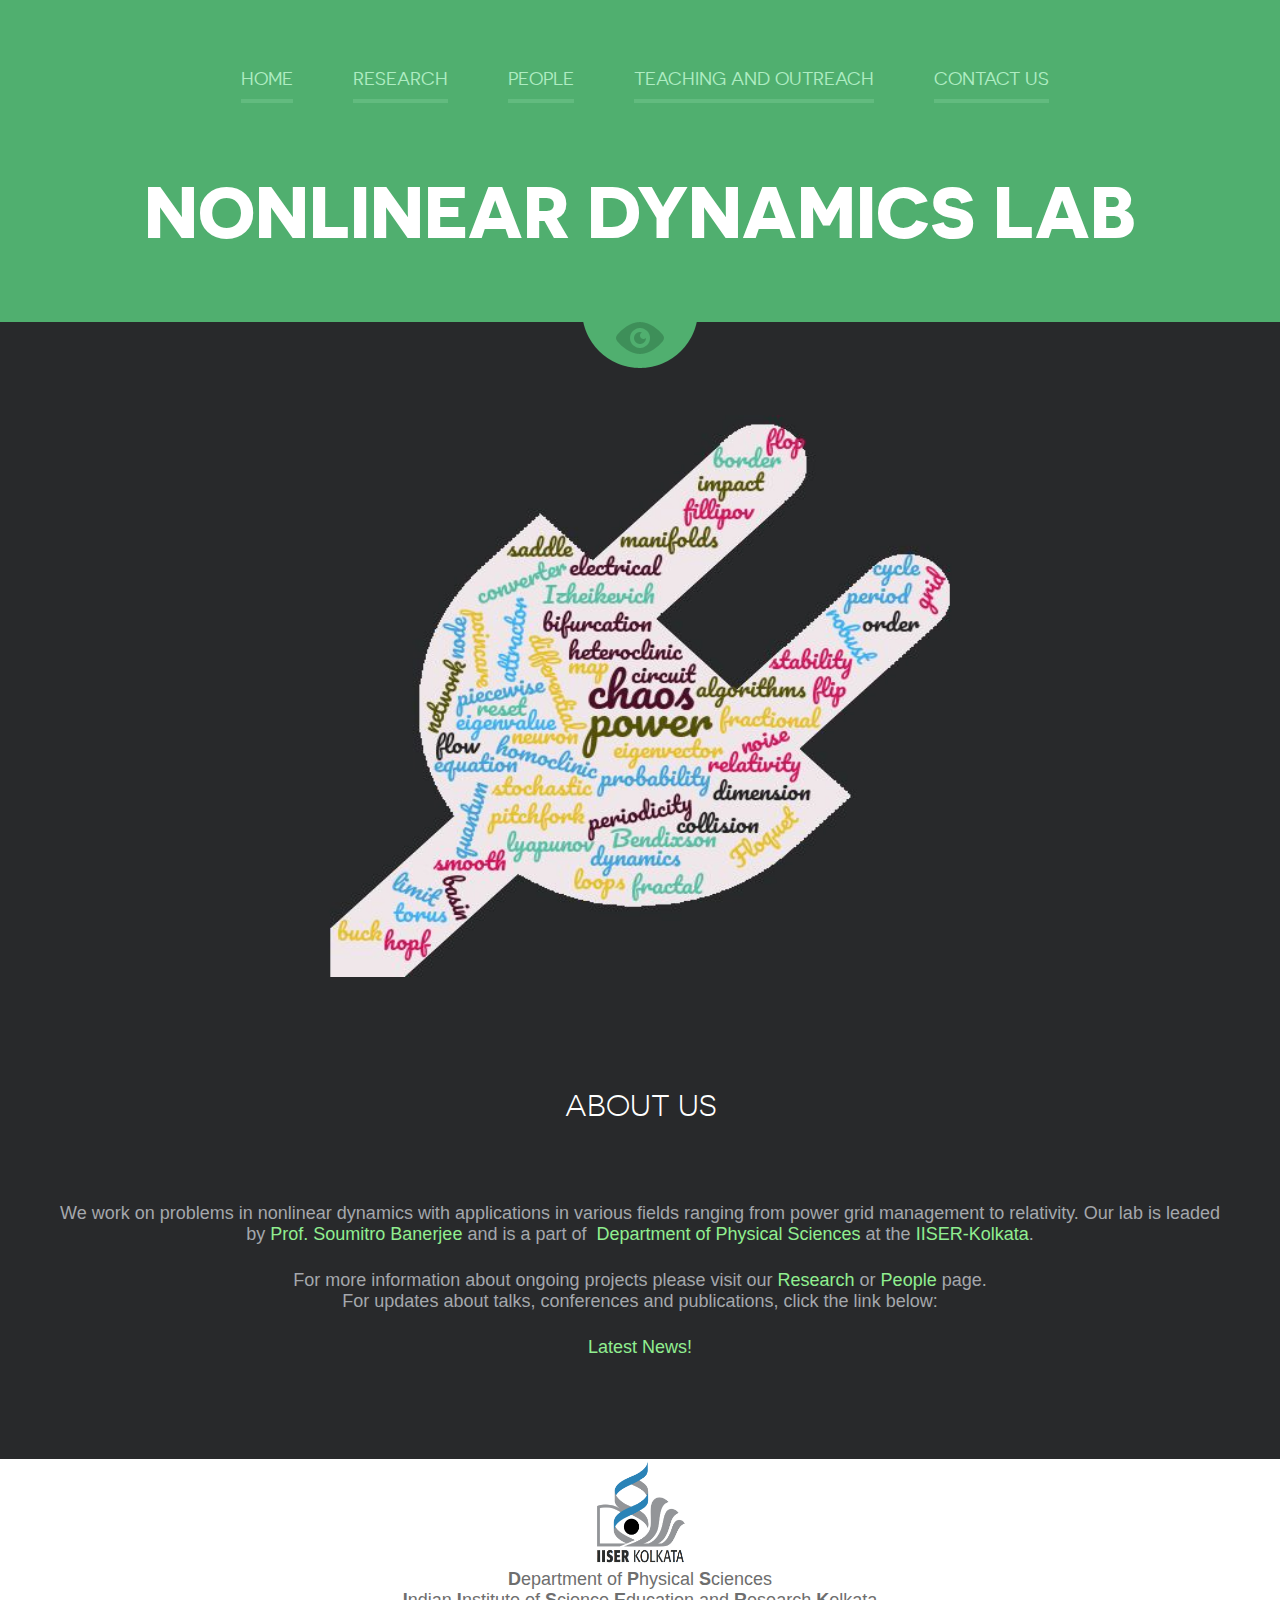
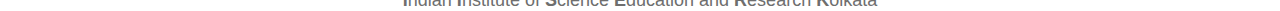
<file: index.html>
<!DOCTYPE html>
<!--[if lte IE 8]> <html class="oldie" lang="en"> <![endif]-->
<!--[if IE 9]> <html class="ie9" lang="en"> <![endif]-->
<!--[if gt IE 9]><!-->
<html lang="en">
  <!--<![endif]-->
  <head>
    <meta content="text/html; charset=utf-8" http-equiv="content-type">
    <meta name="viewport" content="width=device-width, initial-scale=1, maximum-scale=1, minimum-scale=1, user-scalable=no">
    <meta http-equiv="X-UA-Compatible" content="IE=edge,chrome=1">
    <meta name="format-detection" content="telephone=no">
    <title>NLD-Lab IISER-K</title>
    <link rel="stylesheet" href="js/fancybox/jquery.fancybox.css" type="text/css"
      media="screen">
    <link rel="stylesheet" href="css/all.css">
    <link rel="stylesheet" href="css/screen.css">
    <!--[if lt IE 9]>
		<script src="http://html5shiv.googlecode.com/svn/trunk/html5.js"></script>	<![endif]-->
  </head>
  <body>
    <div id="wrapper">
      <div class="wrapper-holder">
        <header id="header"> <a class="menu_trigger" href="#">menu</a>
          <nav id="nav">
            <ul>
              <li><a class="active" href="index.html">Home</a></li>
              <li><a href="research.html">Research</a></li>
              <li><a href="people.html">People</a></li>
              <li><a href="teach.html">Teaching and Outreach</a></li>
              <li><a href="contact.html">Contact Us</a></li>
            </ul>
          </nav>
          <h1 class="logo">Nonlinear Dynamics Lab</h1>
        </header>
      </div>
      <div class="wrapper-holder grey">
        <section id="main">
          <div style="text-align: center;"><u><strong><img src="images/wordcloud.jpg"
                  style="width: 826px; height: 562px;"></strong></u></div>
          <h2><br>
          </h2>
          <h2>About Us</h2>
          <p class="par" style="text-align: center;"><span>We work on problems
              in nonlinear dynamics with applications in various fields ranging
              from power grid management to relativity. Our lab is leaded by <a
                href="people.html" style="color:#90EE90;">Prof. Soumitro
                Banerjee</a> and is a part of&nbsp; <i><a target="_blank" title="dps-iiserkol"
                  href="https://physics.iiserkol.ac.in/"><em>Department of
                    Physical Sciences</em></a> at the <a target="_blank" href="http://www.iiserkol.ac.in/"><em>IISER-Kolkata</em></a>.<br>
              </i></span></p>
          <p style="text-align: center;" class="par"><i><span>For more
                information about ongoing projects please visit our <a href="research.html"><em>Research</em></a>
                or <a href="people.html"><em>People</em></a> page.<br>
                For updates about talks, conferences and publications, click the
                link below: </span></i></p>
          <div class="fancybox-title-overwrap"><a> </a>
            <div class="hover"><a> </a><a class="fancybox" rel="gallery1" href="#news">
                <div class="item-content" style="text-align:center">
                  <p class="par"><em> Latest News!</em></p>
                </div>
              </a> </div>
          </div>
          <div style="display:none;">
            <div id="news" class="popup_portfolio" alt="">
              <h3>Abstract accepted to CDSA at IIT-Guwahati!</h3>
              <time datetime="14-09-2017">14/09/2017</time>
              <p class="par">Mahashweta Patra's paper - 'Robust chaos in 3D
                piece-wise linear maps' - has been accepted at the <a target="_blank"
                  href="http://www.iitg.ernet.in/cdsa2017/"><em>Complex
                    Dynamical Systems and Analysis</em></a> conference taking
                place in IIT-Guwahati in December.</p>
            </div>
          </div>
        </section>
      </div>
      <div style="text-align: center;"><img style="width: 111px; height: 110px;"
          title="logo" src="images/institute_logo.jpg"><br>
        <a target="_blank" href="http://www.iiserkol.ac.in/"> <strong>D</strong>epartment
          of <strong>P</strong>hysical <strong>S</strong>ciences <br>
          <span style="font-family: Helvetica,Arial,sans-serif;"><strong>I</strong>ndian
            <strong>I</strong>nstitute of <strong>S</strong>cience <strong>E</strong>ducation
            and <strong>R</strong>esearch <strong>K</strong>olkata</span></a></div>
      <a target="_blank" href="www.iiserkol.ac.in"> </a></div>
    <script src="http://code.jquery.com/jquery-1.11.1.min.js"></script>
    <script src="js/isotope.pkgd.min.js"></script>
    <script src="js/cells-by-row.js"></script>
    <script type="text/javascript" src="js/fancybox/jquery.fancybox.pack.js"></script>
    <script type="text/javascript" src="js/main.js"></script>
  </body>
</html>
</file>
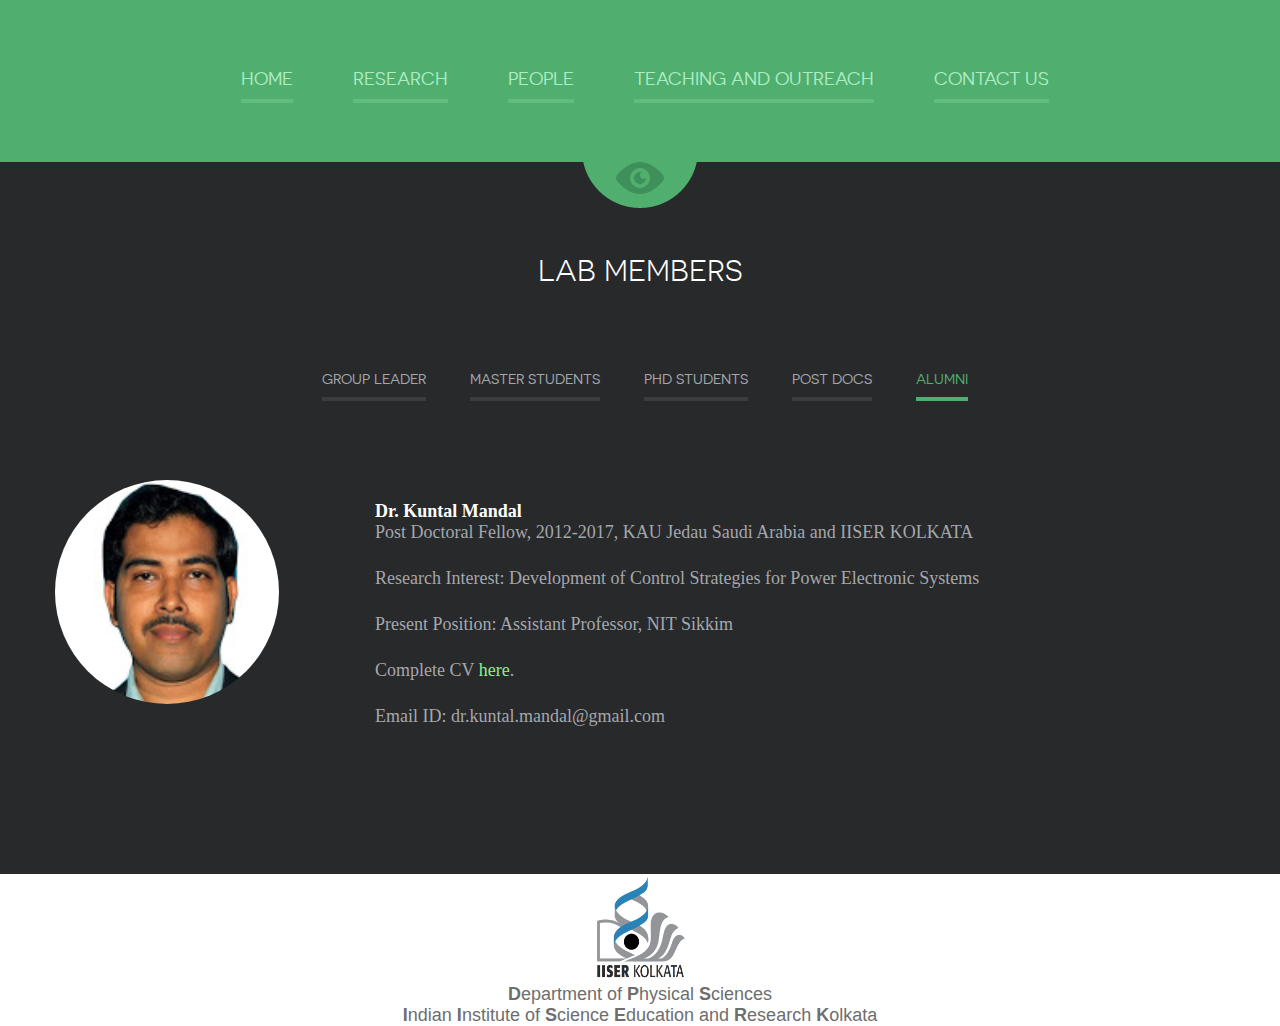
<file: alumni.html>
<!DOCTYPE html>
<!--[if lte IE 8]> <html class="oldie" lang="en"> <![endif]-->
<!--[if IE 9]> <html class="ie9" lang="en"> <![endif]-->
<!--[if gt IE 9]><!-->
<html lang="en">
  <!--<![endif]-->
  <head>
    <meta content="text/html; charset=utf-8" http-equiv="content-type">
    <meta name="viewport" content="width=device-width, initial-scale=1, maximum-scale=1, minimum-scale=1, user-scalable=no">
    <meta http-equiv="X-UA-Compatible" content="IE=edge,chrome=1">
    <meta name="format-detection" content="telephone=no">
    <title>People(alumni) - NLD-Lab IISER-K</title>
    <link rel="stylesheet" href="js/fancybox/jquery.fancybox.css" type="text/css"
      media="screen">
  </head>
  <body> 
    <link rel="stylesheet" href="css/all.css">
    <link rel="stylesheet" href="css/screen.css">
    <!--[if lt IE 9]>
		<script src="http://html5shiv.googlecode.com/svn/trunk/html5.js"></script>	<![endif]-->
    <div id="wrapper" class="inner">
      <div class="wrapper-holder">
        <header id="header"> <a class="menu_trigger" href="#">menu</a>
          <nav id="nav">
            <ul>
              <li><a href="index.html">Home</a></li>
              <li><a href="research.html">Research</a></li>
              <li><a class="active" href="people.html">People</a></li>
              <li><a href="teach.html">Teaching and Outreach</a></li>
              <li><a href="contact.html">Contact Us</a></li>
            </ul>
          </nav>
        </header>
      </div>
      <div class="wrapper-holder grey">
        <section id="main">
          <h2>LAB MEMBERS</h2>
          <ul class="sub_nav">
            <li><a href="people.html">Group Leader</a></li>
            <li><a href="masters.html">Master students</a></li>
            <li><a href="phds.html">PhD students</a> </li>
            <li><a href="postdocs.html">POST DOCS</a></li>
            <li><a class="active" href="alumni.html">Alumni</a></li>
          </ul>
          <div id="kuntal" class="">
            <div class="image"> <img class="img-circle" style="width: 224px; height: 224px;"
                src="people_img/kuntal.jpg" align="left">
              <h3 style="margin-left: 320px;"><br>
              </h3>
              <h3 style="margin-left: 320px;color:white"><span style="font-family: KacstBook;"><b><strong>Dr.
                      Kuntal Mandal</strong></b></span></h3>
              <p style="margin-left: 320px;"><span style="font-family: Times New Roman,Times,serif;">
                  Post Doctoral Fellow, 2012-2017, KAU Jedau Saudi Arabia and
                  IISER KOLKATA <br>
                </span></p>
              <p style="margin-left: 320px;"><span style="font-family: Times New Roman,Times,serif;">
                  Research Interest: Development of Control Strategies for Power
                  Electronic Systems</span></p>
              <p style="margin-left: 320px;"><span style="font-family: Times New Roman,Times,serif;">
                  Present Position: Assistant Professor, NIT Sikkim <br>
                </span></p>
              <p style="margin-left: 320px;"><span class="par" style="font-family: Times New Roman,Times,serif;">Complete
                  CV<a href="people_pdfs/kuntal_cv.pdf"> <em>here</em></a>.<br>
                </span></p>
              <p style="margin-left: 320px;"><span style="font-family: Times New Roman,Times,serif;">
                  Email ID: dr.kuntal.mandal@gmail.com</span> </p>
              <p style="margin-left: 320px;"><br>
              </p>
            </div>
          </div>
        </section>
      </div>
       <div style="text-align: center;"><img style="width: 111px; height: 110px;"
          title="logo" src="images/institute_logo.jpg"><br>
        <a target="_blank" href="http://www.iiserkol.ac.in/"> <strong>D</strong>epartment
          of <strong>P</strong>hysical <strong>S</strong>ciences <br>
          <span style="font-family: Helvetica,Arial,sans-serif;"><strong>I</strong>ndian
            <strong>I</strong>nstitute of <strong>S</strong>cience <strong>E</strong>ducation
            and <strong>R</strong>esearch <strong>K</strong>olkata</span></a></div>
    </div>
    <script src="http://code.jquery.com/jquery-1.11.1.min.js"></script>
    <script src="js/isotope.pkgd.min.js"></script>
    <script src="js/cells-by-row.js"></script>
    <script type="text/javascript" src="js/fancybox/jquery.fancybox.pack.js"></script>
    <script type="text/javascript" src="js/main.js"></script>
  </body>
</html>
</file>
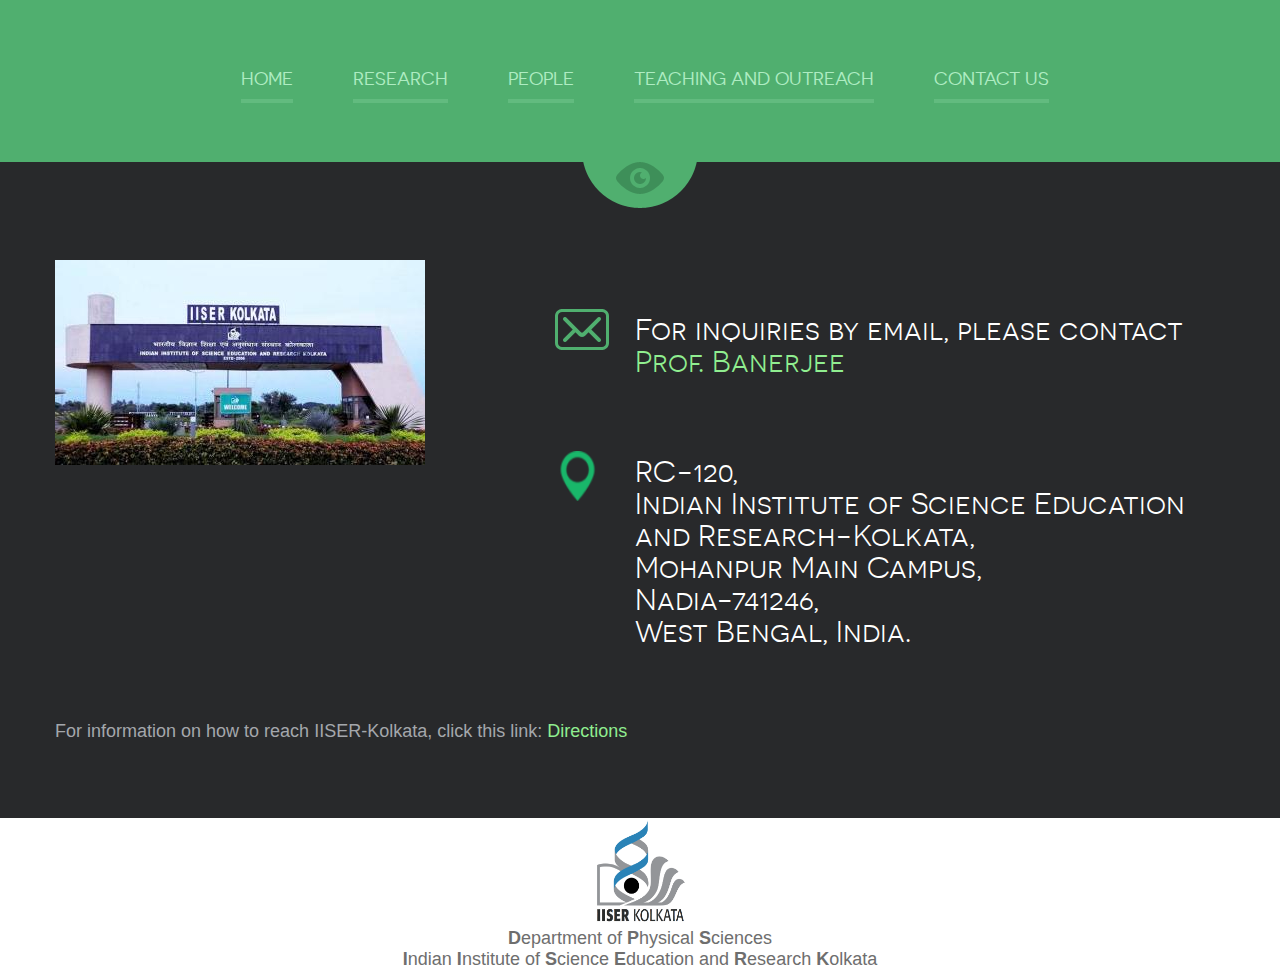
<file: contact.html>
<!DOCTYPE html>
<!--[if lte IE 8]> <html class="oldie" lang="en"> <![endif]-->
<!--[if IE 9]> <html class="ie9" lang="en"> <![endif]-->
<!--[if gt IE 9]><!-->
<html lang="en">
  <!--<![endif]-->
  <head>
    <meta content="text/html; charset=utf-8" http-equiv="content-type">
    <meta name="viewport" content="width=device-width, initial-scale=1, maximum-scale=1, minimum-scale=1, user-scalable=no">
    <meta http-equiv="X-UA-Compatible" content="IE=edge,chrome=1">
    <meta name="format-detection" content="telephone=no">
    <title>Contact Us-NLD-Lab IISER-K</title>
    <link rel="stylesheet" href="js/fancybox/jquery.fancybox.css" type="text/css"
      media="screen">
    <link rel="stylesheet" href="css/all.css">
    <link rel="stylesheet" href="css/screen.css">
    <!--[if lt IE 9]>
		<script src="http://html5shiv.googlecode.com/svn/trunk/html5.js"></script>	<![endif]-->
  </head>
  <body>
    <div id="wrapper" class="portfolio">
      <div class="wrapper-holder">
        <header id="header"> <a class="menu_trigger" href="#">menu</a>
          <nav id="nav">
            <ul>
              <li><a href="index.html">Home</a></li>
              <li><a href="research.html">Research</a></li>
              <li><a href="people.html">People</a></li>
              <li><a href="teach.html">Teaching and Outreach</a></li>
              <li><a class="active" href="contact.html">Contact Us</a></li>
            </ul>
          </nav>
        </header>
      </div>
      <div class="wrapper-holder grey">
        <section id="main">
          <div class="images_holder"><img src="images/iiserkol.jpg" alt=""></div>
          <div class="box_contact"> <span class="email">For inquiries by email,
              please contact <a href="people.html" style="color:#90EE90;">Prof.
                Banerjee</a></span> <span class="address">RC-120,<br>
              Indian Institute of Science Education and Research-Kolkata,<br>
              Mohanpur Main Campus,<br>
              Nadia-741246,<br>
              West Bengal, India.</span> </div>
          <div class="clear"></div>
          <span class="par" style="text-align:center;"><i>For information on how
              to reach IISER-Kolkata, click this link:<i><a target="_blank" title="direct-iiserkol"
                  href="http://www.iiserkol.ac.in/contactus/how-to-reach/93-iiser-k/contact-us"><em>
                    Directions</em></a></i></i></span><i><i> </i></i></section>
        <i><i> </i></i></div>
      <i><i>
          <div style="text-align: center;"><img style="width: 111px; height: 110px;"
              title="logo" src="images/institute_logo.jpg"><br>
            <a target="_blank" href="http://www.iiserkol.ac.in/"> <strong>D</strong>epartment
              of <strong>P</strong>hysical <strong>S</strong>ciences <br>
              <span style="font-family: Helvetica,Arial,sans-serif;"><strong>I</strong>ndian
                <strong>I</strong>nstitute of <strong>S</strong>cience <strong>E</strong>ducation
                and <strong>R</strong>esearch <strong>K</strong>olkata</span></a></div>
        </i></i></div>
    <i><i>
        <script src="http://code.jquery.com/jquery-1.11.1.min.js"></script>
        <script src="js/isotope.pkgd.min.js"></script>
        <script src="js/cells-by-row.js"></script>
        <script type="text/javascript" src="js/fancybox/jquery.fancybox.pack.js"></script>
        <script type="text/javascript" src="js/main.js"></script> </i></i>
  </body>
</html>
</file>
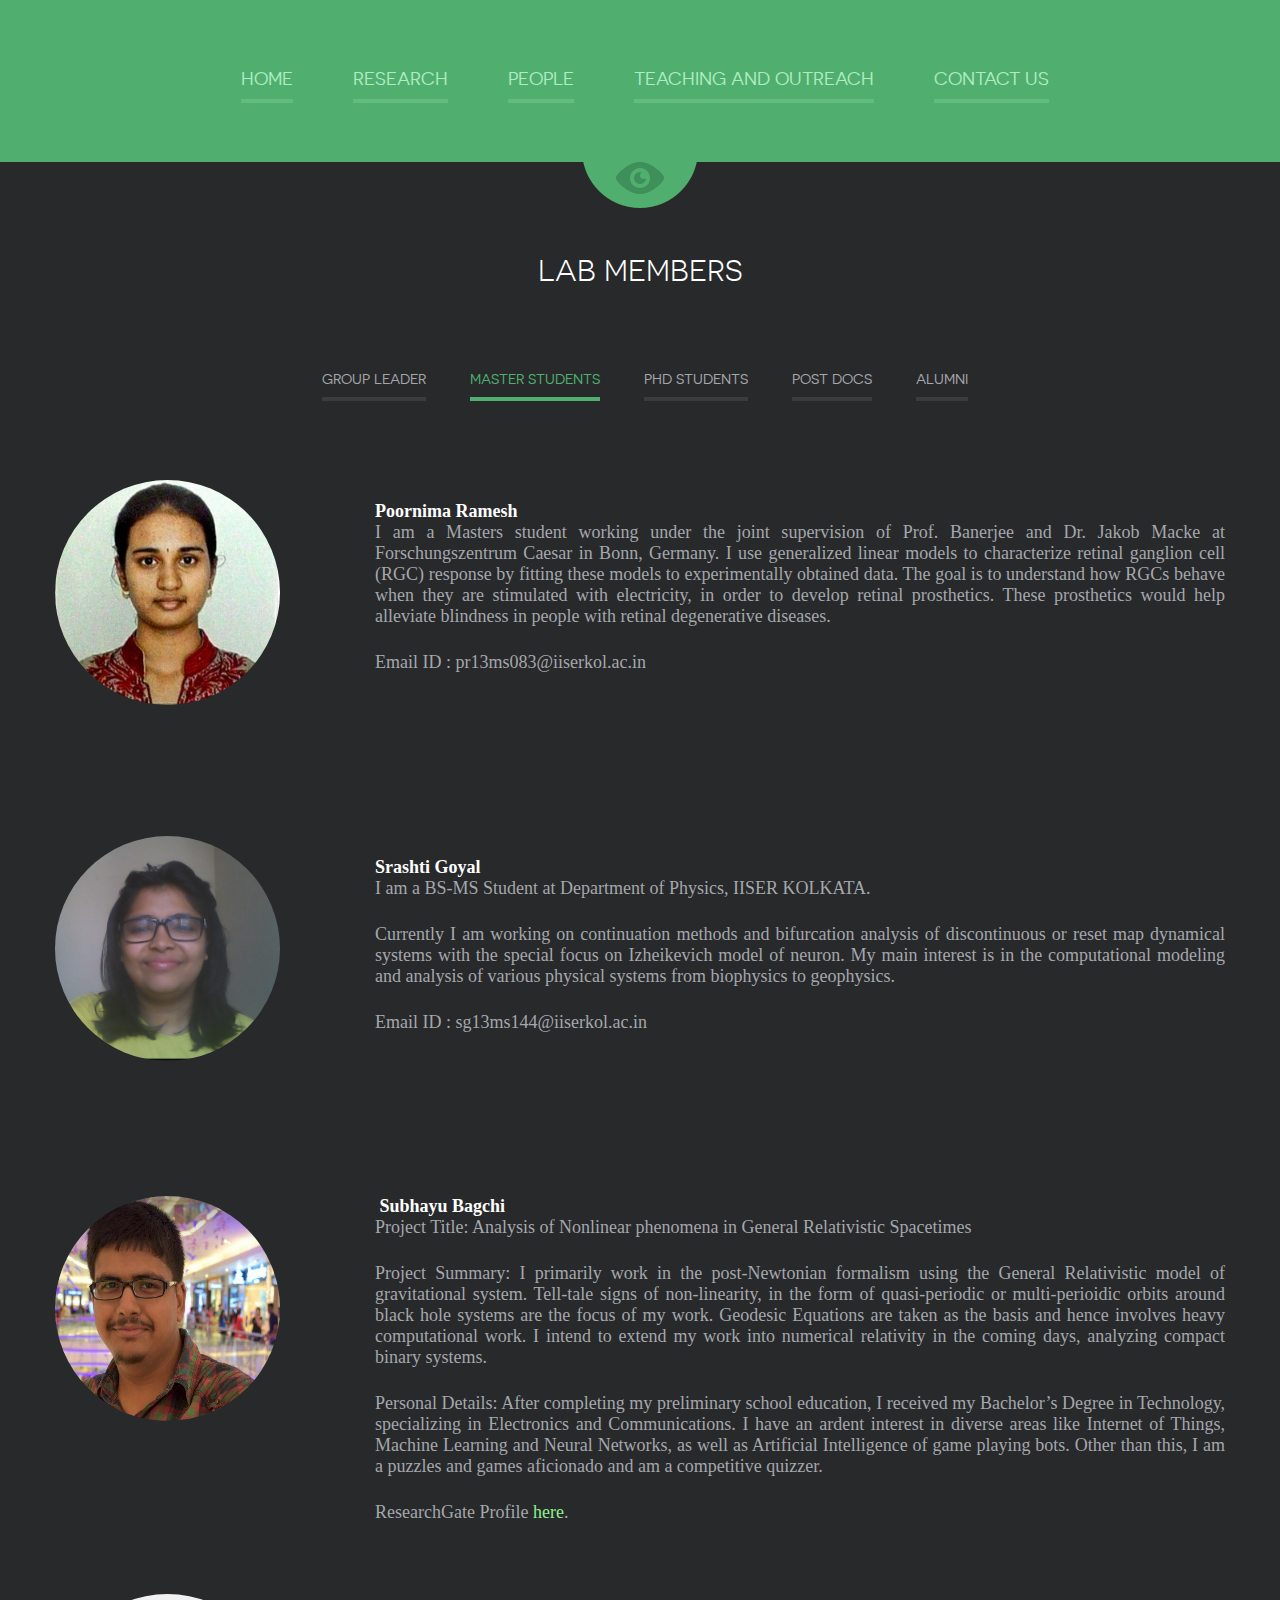
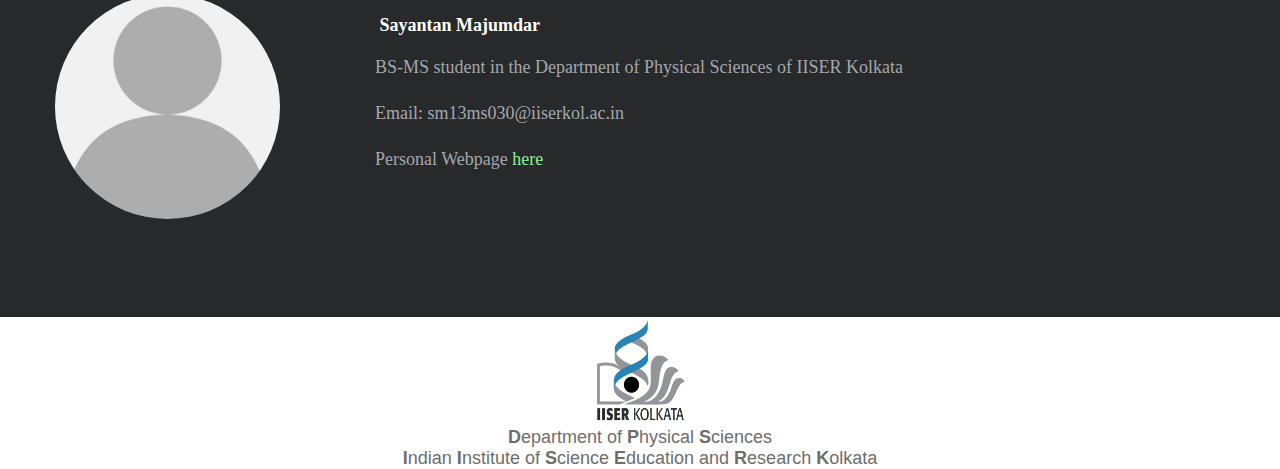
<file: masters.html>
<!DOCTYPE html>
<!--[if lte IE 8]> <html class="oldie" lang="en"> <![endif]-->
<!--[if IE 9]> <html class="ie9" lang="en"> <![endif]-->
<!--[if gt IE 9]><!-->
<html lang="en">
  <!--<![endif]-->
  <head>
    <meta content="text/html; charset=utf-8" http-equiv="content-type">
    <meta name="viewport" content="width=device-width, initial-scale=1, maximum-scale=1, minimum-scale=1, user-scalable=no">
    <meta http-equiv="X-UA-Compatible" content="IE=edge,chrome=1">
    <meta name="format-detection" content="telephone=no">
    <title>People(MS) - NLD-Lab IISER-K</title>
    <link rel="stylesheet" href="js/fancybox/jquery.fancybox.css" type="text/css"
      media="screen">
    <link rel="stylesheet" href="css/all.css">
    <link rel="stylesheet" href="css/screen.css">
    <!--[if lt IE 9]>
		<script src="http://html5shiv.googlecode.com/svn/trunk/html5.js" bluegriffonsourceselected='true'></script>	<![endif]-->
  </head>
  <body>
    <div id="wrapper" class="inner">
      <div class="wrapper-holder">
        <header id="header"> <a class="menu_trigger" href="#">git statusmenu</a>
          <nav id="nav">
            <ul>
              <li><a href="index.html">Home</a></li>
              <li><a href="research.html">Research</a></li>
              <li><a class="active" href="people.html">People</a></li>
              <li><a href="teach.html">Teaching and Outreach</a></li>
              <li><a href="contact.html">Contact Us</a></li>
            </ul>
          </nav>
        </header>
      </div>
      <div class="wrapper-holder grey">
        <section id="main">
          <h2>LAB MEMBERS</h2>
          <ul class="sub_nav">
            <li><a href="people.html">Group Leader</a></li>
            <li><a class="active" href="masters.html">master students</a></li>
            <li><a href="phds.html">PHD students</a> </li>
            <li><a href="postdocs.html">POST DOCS</a></li>
            <li><a href="alumni.html">Alumni</a></li>
          </ul>
          <div id="poornima" class="">
            <div class="image"> <img class="img-circle" style="width: 225px; height: 225px;"
                src="people_img/poornima.jpg" align="left">
              <h3 style="margin-left: 320px;"><br>
                <strong><b><span style="font-family: KacstBook;color:white"></span></b></strong></h3>
              <h3 style="margin-left: 320px;"><strong><b><span style="font-family: KacstBook;color:white">Poornima
                      Ramesh</span></b></strong></h3>
              <p style="margin-left: 320px; text-align: justify;"><span style="font-family: Times New Roman">I
                  am a Masters student working under the joint supervision of
                  Prof. Banerjee and Dr. Jakob Macke at Forschungszentrum Caesar
                  in Bonn, Germany. I use generalized linear models to
                  characterize retinal ganglion cell (RGC) response by fitting
                  these models to experimentally obtained data. The goal is to
                  understand how RGCs behave when they are stimulated with
                  electricity, in order to develop retinal prosthetics. These
                  prosthetics would help alleviate blindness in people with
                  retinal degenerative diseases.</span></p>
              <p style="margin-left: 320px;"><span style="font-family: Times New Roman,Times,serif;">Email
                  ID : pr13ms083@iiserkol.ac.in</span></p>
              <p style="margin-left: 320px;"><br>
                <span style="font-family: Times New Roman,Times,serif;"></span></p>
              <p style="margin-left: 320px;"><br>
              </p>
              <p style="margin-left: 320px;"><br>
              </p>
            </div>
          </div>
          <div id="srashti" class="">
            <div class="image"> <img class="img-circle" style="width: 225px; height: 225px;"
                src="people_img/srashti.png" align="left">
              <h3 style="margin-left: 320px;"><br>
                <strong><b><span style="font-family: KacstBook;color:white"></span></b></strong></h3>
              <h3 style="margin-left: 320px;"><strong><b><span style="font-family: KacstBook;color:white">Srashti
                      Goyal</span></b></strong></h3>
              <p style="margin-left: 320px; text-align: justify;"><span style="font-family: Times New Roman">I
                  am a BS-MS Student at Department of Physics, IISER KOLKATA. <br>
                </span></p>
              <p style="margin-left: 320px; text-align: justify;"><span style="font-family: Times New Roman">
                  Currently I am working on </span><span style="font-family: Times New Roman"><span
                    style="font-family: Times New Roman">continuation methods
                    and </span>bifurcation analysis of discontinuous or reset
                  map dynamical systems with the special focus on Izheikevich
                  model of neuron. My main interest is in the computational
                  modeling and analysis of various physical systems from
                  biophysics to geophysics. </span></p>
              <p style="margin-left: 320px;"><span style="font-family: Times New Roman,Times,serif;">Email
                  ID : sg13ms144@iiserkol.ac.in</span></p>
              <p style="margin-left: 320px;"><br>
                <span style="font-family: Times New Roman,Times,serif;"></span></p>
              <p style="margin-left: 320px;"><br>
              </p>
              <p style="margin-left: 320px;"><br>
              </p>
            </div>
          </div>
          <div id="subhayu" class="">
            <div class="image"> <img class="img-circle" style="width: 225px; height: 225px;"
                src="people_img/subhayu.png" align="left">
              <h3 style="margin-left: 320px;"><strong><b><span style="font-family: KacstBook;color:white">&nbsp;Subhayu
                      Bagchi</span></b></strong></h3>
              <p style="margin-left: 320px; text-align: justify;"><span style="font-family: Times New Roman">Project
                  Title<em>: Analysis of Nonlinear phenomena in General
                    Relativistic Spacetimes </em><br>
                </span></p>
              <p style="margin-left: 320px; text-align: justify;"><span style="font-family: Times New Roman">Project
                  Summary: I primarily work in the post-Newtonian formalism
                  using the General Relativistic model of gravitational system.
                  Tell-tale signs of non-linearity, in the form of
                  quasi-periodic or multi-perioidic orbits around black hole
                  systems are the focus of my work. Geodesic Equations are taken
                  as the basis and hence involves heavy computational work. I
                  intend to extend my work into numerical relativity in the
                  coming days, analyzing compact binary systems.</span></p>
              <p style="margin-left: 320px; text-align: justify;"><span style="font-family: Times New Roman">
                  Personal Details: After completing my preliminary school
                  education, I received my Bachelor’s Degree in Technology,
                  specializing in Electronics and Communications. I have an
                  ardent interest in diverse areas like Internet of Things,
                  Machine Learning and Neural Networks, as well as Artificial
                  Intelligence of game playing bots. Other than this, I am a
                  puzzles and games aficionado and am a competitive quizzer. <br>
                </span></p>
              <p style="margin-left: 320px; text-align: justify;"><span style="font-family: Times New Roman;">ResearchGate
                  Profile<a class="par" target="_blank" href="https://www.researchgate.net/profile/Subhayu_Bagchi">
                    <em>here</em></a>. </span></p>
              <p style="margin-left: 320px;"><br>
              </p>
            </div>
          </div>
          <div id="sayantan" class="">
            <div class="image"> <img class="img-circle" style="width: 225px; height: 225px;"
                src="people_img/hollow.jpg" align="left">
              <h3 style="margin-left: 320px;"><br>
              </h3>
              <h3 style="margin-left: 320px;"><span style="font-family: KacstBook;color:white"><b><strong>&nbsp;Sayantan
                      Majumdar</strong></b></span></h3>
              <br>
              <p style="margin-left: 320px; font-family: Times New Roman; text-align: justify;">
                BS-MS student in the Department of Physical Sciences of IISER
                Kolkata</p>
              <p style="margin-left: 320px; font-family: Times New Roman; text-align: justify;">Email:
                sm13ms030@iiserkol.ac.in&nbsp;</p>
              <p style="margin-left: 320px; font-family: Times New Roman; text-align: justify;">Personal
                Webpage <a class="par" target="_blank" href="https://sayantanmajumdar.gitlab.io"><em>here</em></a></p>
              <p style="margin-left: 320px; font-family: Times New Roman; text-align: justify;"><a
                  class="par" href="sayantanmajumdar.gitlab.io"><em><br>
                  </em></a></p>
            </div>
          </div>
        </section>
      </div>
      <div style="text-align: center;"><img style="width: 111px; height: 110px;"
          title="logo" src="images/institute_logo.jpg"><br>
        <a target="_blank" href="http://www.iiserkol.ac.in/"> <strong>D</strong>epartment
          of <strong>P</strong>hysical <strong>S</strong>ciences <br>
          <span style="font-family: Helvetica,Arial,sans-serif;"><strong>I</strong>ndian
            <strong>I</strong>nstitute of <strong>S</strong>cience <strong>E</strong>ducation
            and <strong>R</strong>esearch <strong>K</strong>olkata</span></a></div>
    </div>
    <script src="http://code.jquery.com/jquery-1.11.1.min.js"></script>
    <script src="js/isotope.pkgd.min.js"></script>
    <script src="js/cells-by-row.js"></script>
    <script type="text/javascript" src="js/fancybox/jquery.fancybox.pack.js"></script>
    <script type="text/javascript" src="js/main.js"></script>
  </body>
</html>
</file>
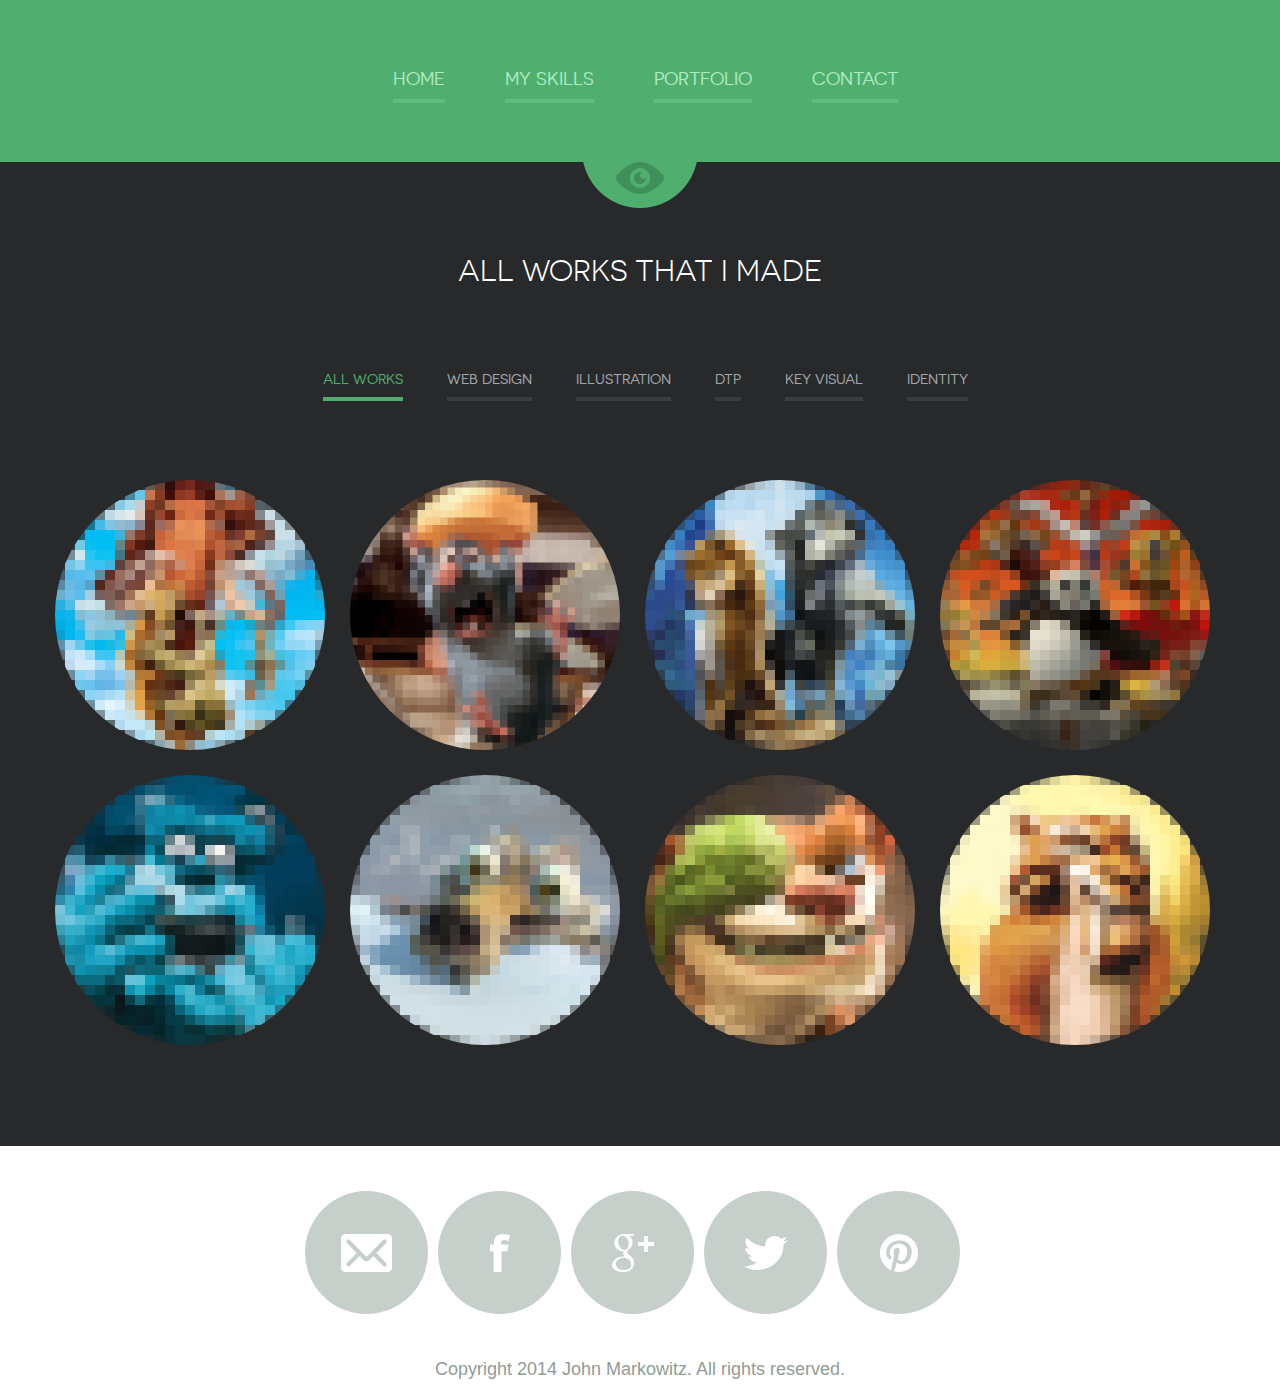
<file: news.html>
<!DOCTYPE html>
<!--[if lte IE 8]> <html class="oldie" lang="en"> <![endif]-->
<!--[if IE 9]> <html class="ie9" lang="en"> <![endif]-->
<!--[if gt IE 9]><!--> <html lang="en"> <!--<![endif]-->
<head>
	<meta charset="utf-8">
	<meta name="viewport" content="width=device-width, initial-scale=1, maximum-scale=1, minimum-scale=1, user-scalable=no">
	<meta http-equiv="X-UA-Compatible" content="IE=edge,chrome=1">
	<meta name="format-detection" content="telephone=no">
	<title>John Markowitz</title>
<!-- add fancybox.css -->
	<link rel="stylesheet" href="js/fancybox/jquery.fancybox.css" type="text/css" media="screen" />
	<link rel="stylesheet" href="css/all.css" />
	<link rel="stylesheet" href="css/screen.css" />
	<!--[if lt IE 9]>
		<script src="http://html5shiv.googlecode.com/svn/trunk/html5.js"></script>
	<![endif]-->
</head>
<body>
	<div id="wrapper" class="portfolio">
		<div class="wrapper-holder">
			<header id="header">
				<a class="menu_trigger" href="#">menu</a>
					<nav id="nav">
						<ul>
							<li><a href="index.html">Home</a></li>
							<li><a href="myskills.html">My skills</a></li>
							<li><a class="active" href="Portfolio.html">Portfolio</a></li>
							<li><a href="Contact.html">Contact</a></li>
						</ul>
					</nav>
			</header>
		</div>
		<div class="wrapper-holder grey">
			<section id="main">
				<h2>All works that I made</h2>
				<ul id="filters" class="sub_nav">
					<li class="active" data-filter="*">All works</li>
					<li data-filter=".web">Web design</li>
					<li data-filter=".illustration">Illustration</li>
					<li data-filter=".dtp">DTP</li>
					<li data-filter=".key">Key Visual</li>
					<li data-filter=".identity">Identity</li>
				</ul>
				<ul id="container" class="item-list">
					<li class="item web key" >
						<div class="image ">
							<img src="images/pic_01.png"  alt="" />
							<div class="hover">
								<a class="fancybox" rel="gallery1" href="#portfolio_1">
									<div class="item-content">
										<h4>voluptas assumenda</h4>
										<p>Sepe eveniet ut et voluptates repudiandae sint et molestiae non recusandae</p>
									</div>
								</a>
							</div>
						</div>
					</li>
					<li class="item illustration identity">
						<div class="image">
							<img src="images/pic_1_1.png"  alt="" />
							<div class="hover">
								<a class="fancybox" rel="gallery1" href="#portfolio_2">
									<div class="item-content">
										<h4>voluptas assumenda</h4>
										<p>Sepe eveniet ut et voluptates repudiandae sint et molestiae non recusandae</p>
									</div>
									</a>
							</div>
						</div>
					</li>
					<li class="item web dtp">
						<div class="image">
							<img src="images/pic_02.png"  alt="" />
							<div class="hover">
								<a class="fancybox" rel="gallery1" href="#portfolio_3">
									<div class="item-content">
										<h4>voluptas assumenda</h4>
										<p>Sepe eveniet ut et voluptates repudiandae sint et molestiae non recusandae</p>
									</div>
								</a>
							</div>
						</div>
					</li>
					<li class="item illustration key">
						<div class="image">
							<img src="images/pic_03.png"  alt="" />
							<div class="hover">
								<a class="fancybox" rel="gallery1" href="#portfolio_4">
									<div class="item-content">
										<h4>voluptas assumenda</h4>
										<p>Sepe eveniet ut et voluptates repudiandae sint et molestiae non recusandae</p>
									</div>
								</a>
							</div>
						</div>
					</li>
					<li class="item web identity">
						<div class="image">
							<img src="images/pic_04.png"  alt="" />
							<div class="hover">
								<a class="fancybox" rel="gallery1" href="#portfolio_5">
									<div class="item-content">
										<h4>voluptas assumenda</h4>
										<p>Sepe eveniet ut et voluptates repudiandae sint et molestiae non recusandae</p>
									</div>
								</a>
							</div>
						</div>
					</li>
					<li class="item dtp identity">
						<div class="image">
							<img src="images/pic_05.png"  alt="" />
							<div class="hover">
								<a class="fancybox" rel="gallery1" href="#portfolio_6">
									<div class="item-content">
										<h4>voluptas assumenda</h4>
										<p>Sepe eveniet ut et voluptates repudiandae sint et molestiae non recusandae</p>
									</div>
								</a>
							</div>
						</div>
					</li>
					<li class="item dtp key">
						<div class="image">
							<img src="images/pic_06.png"  alt="" />
							<div class="hover">
								<a class="fancybox" rel="gallery1" href="#portfolio_7">
									<div class="item-content">
										<h4>voluptas assumenda</h4>
										<p>Sepe eveniet ut et voluptates repudiandae sint et molestiae non recusandae</p>
									</div>
								</a>
							</div>
						</div>
					</li>
					<li class="item web identity">
						<div class="image">
							<img src="images/pic_07.png"  alt="" />
							<div class="hover">
								<a class="fancybox" rel="gallery1" href="#portfolio_8">
									<div class="item-content">
										<h4>voluptas assumenda</h4>
										<p>Sepe eveniet ut et voluptates repudiandae sint et molestiae non recusandae</p>
									</div>
								</a>
							</div>
						</div>
					</li>
				</ul>
			</section>
		</div>
		<footer id="footer">
			<div class="footer-content">
				<ul class="social">
					<li class="email"><a href="#">Email</a></li>
					<li class="facebook"><a href="#">Facebook</a></li>
					<li class="google"><a href="#">Google+</a></li>
					<li class="twitter"><a href="#">Twitter</a></li>
					<li class="pinterest"><a href="#">Pinterest</a></li>
				</ul>
				<p class="copy">Copyright 2014 John Markowitz. All rights reserved.</p>
			</div>
		</footer>	
	</div>
	<div style="display:none;">
		<div id="portfolio_1" class="popup_portfolio">
			<img src="images/img_pf02.jpg"  alt="" />
			<h3>Title of the work</h3>
			<time datetime="2014-06-20">Made: 06/20/14</time>
			<p>Sed ut perspiciatis unde omnis iste natus error sit voluptatem accusantium doloremque laudantium, totam rem aperiam, eaque ipsa quae ab illo inventore veritatis et quasi architecto beatae vitae dicta sunt explicabo. Nemo enim ipsam voluptatem quia voluptas sit aspernatur aut odit aut fugit, sed quia consequuntur magni dolores eos qui ratione voluptatem sequi nesciunt. Neque porro quisquam est, qui dolorem ipsum quia dolor sit amet, consectetur, adipisci velit, sed quia non numquam eius modi tempora incidunt ut labore et dolore magnam aliquam quaerat voluptatem.</p>
		</div>
		<div id="portfolio_2" class="popup_portfolio">
			<img src="images/img_pf02.jpg"  alt="" />
			<h3>Title of the work</h3>
			<time datetime="2014-06-20">Made: 06/20/14</time>
			<p>Sed ut perspiciatis unde omnis iste natus error sit voluptatem accusantium doloremque laudantium, totam rem aperiam, eaque ipsa quae ab illo inventore veritatis et quasi architecto beatae vitae dicta sunt explicabo. Nemo enim ipsam voluptatem quia voluptas sit aspernatur aut odit aut fugit, sed quia consequuntur magni dolores eos qui ratione voluptatem sequi nesciunt. Neque porro quisquam est, qui dolorem ipsum quia dolor sit amet, consectetur, adipisci velit, sed quia non numquam eius modi tempora incidunt ut labore et dolore magnam aliquam quaerat voluptatem.</p>
		</div>
		<div id="portfolio_3" class="popup_portfolio">
			<img src="images/img_pf02.jpg"  alt="" />
			<h3>Title of the work 3</h3>
			<time datetime="2014-06-20">Made: 06/20/14</time>
			<p>Sed ut perspiciatis unde omnis iste natus error sit voluptatem accusantium doloremque laudantium, totam rem aperiam, eaque ipsa quae ab illo inventore veritatis et quasi architecto beatae vitae dicta sunt explicabo. Nemo enim ipsam voluptatem quia voluptas sit aspernatur aut odit aut fugit, sed quia consequuntur magni dolores eos qui ratione voluptatem sequi nesciunt. Neque porro quisquam est, qui dolorem ipsum quia dolor sit amet, consectetur, adipisci velit, sed quia non numquam eius modi tempora incidunt ut labore et dolore magnam aliquam quaerat voluptatem.</p>
		</div>
		<div id="portfolio_4" class="popup_portfolio">
			<img src="images/img_pf02.jpg"  alt="" />
			<h3>Title of the work 4</h3>
			<time datetime="2014-06-20">Made: 06/20/14</time>
			<p>Sed ut perspiciatis unde omnis iste natus error sit voluptatem accusantium doloremque laudantium, totam rem aperiam, eaque ipsa quae ab illo inventore veritatis et quasi architecto beatae vitae dicta sunt explicabo. Nemo enim ipsam voluptatem quia voluptas sit aspernatur aut odit aut fugit, sed quia consequuntur magni dolores eos qui ratione voluptatem sequi nesciunt. Neque porro quisquam est, qui dolorem ipsum quia dolor sit amet, consectetur, adipisci velit, sed quia non numquam eius modi tempora incidunt ut labore et dolore magnam aliquam quaerat voluptatem.</p>
		</div>
		<div id="portfolio_5" class="popup_portfolio">
			<img src="images/img_pf02.jpg"  alt="" />
			<h3>Title of the work 5</h3>
			<time datetime="2014-06-20">Made: 06/20/14</time>
			<p>Sed ut perspiciatis unde omnis iste natus error sit voluptatem accusantium doloremque laudantium, totam rem aperiam, eaque ipsa quae ab illo inventore veritatis et quasi architecto beatae vitae dicta sunt explicabo. Nemo enim ipsam voluptatem quia voluptas sit aspernatur aut odit aut fugit, sed quia consequuntur magni dolores eos qui ratione voluptatem sequi nesciunt. Neque porro quisquam est, qui dolorem ipsum quia dolor sit amet, consectetur, adipisci velit, sed quia non numquam eius modi tempora incidunt ut labore et dolore magnam aliquam quaerat voluptatem.</p>
		</div>
		<div id="portfolio_6" class="popup_portfolio">
			<img src="images/img_pf02.jpg"  alt="" />
			<h3>Title of the work 6</h3>
			<time datetime="2014-06-20">Made: 06/20/14</time>
			<p>Sed ut perspiciatis unde omnis iste natus error sit voluptatem accusantium doloremque laudantium, totam rem aperiam, eaque ipsa quae ab illo inventore veritatis et quasi architecto beatae vitae dicta sunt explicabo. Nemo enim ipsam voluptatem quia voluptas sit aspernatur aut odit aut fugit, sed quia consequuntur magni dolores eos qui ratione voluptatem sequi nesciunt. Neque porro quisquam est, qui dolorem ipsum quia dolor sit amet, consectetur, adipisci velit, sed quia non numquam eius modi tempora incidunt ut labore et dolore magnam aliquam quaerat voluptatem.</p>
		</div>
		<div id="portfolio_7" class="popup_portfolio">
			<img src="images/img_pf02.jpg"  alt="" />
			<h3>Title of the work 7</h3>
			<time datetime="2014-06-20">Made: 06/20/14</time>
			<p>Sed ut perspiciatis unde omnis iste natus error sit voluptatem accusantium doloremque laudantium, totam rem aperiam, eaque ipsa quae ab illo inventore veritatis et quasi architecto beatae vitae dicta sunt explicabo. Nemo enim ipsam voluptatem quia voluptas sit aspernatur aut odit aut fugit, sed quia consequuntur magni dolores eos qui ratione voluptatem sequi nesciunt. Neque porro quisquam est, qui dolorem ipsum quia dolor sit amet, consectetur, adipisci velit, sed quia non numquam eius modi tempora incidunt ut labore et dolore magnam aliquam quaerat voluptatem.</p>
		</div>
		<div id="portfolio_8" class="popup_portfolio">
			<img src="images/img_pf02.jpg"  alt="" />
			<h3>Title of the work 8</h3>
			<time datetime="2014-06-20">Made: 06/20/14</time>
			<p>Sed ut perspiciatis unde omnis iste natus error sit voluptatem accusantium doloremque laudantium, totam rem aperiam, eaque ipsa quae ab illo inventore veritatis et quasi architecto beatae vitae dicta sunt explicabo. Nemo enim ipsam voluptatem quia voluptas sit aspernatur aut odit aut fugit, sed quia consequuntur magni dolores eos qui ratione voluptatem sequi nesciunt. Neque porro quisquam est, qui dolorem ipsum quia dolor sit amet, consectetur, adipisci velit, sed quia non numquam eius modi tempora incidunt ut labore et dolore magnam aliquam quaerat voluptatem.</p>
		</div>
	</div>
	<script src="http://code.jquery.com/jquery-1.11.1.min.js"></script>
	<script src="js/isotope.pkgd.min.js"></script>
	<script src="js/cells-by-row.js"></script>
	<script type="text/javascript" src="js/fancybox/jquery.fancybox.pack.js"></script>
	<script type="text/javascript" src="js/main.js"></script>
</body>
</html>
</file>
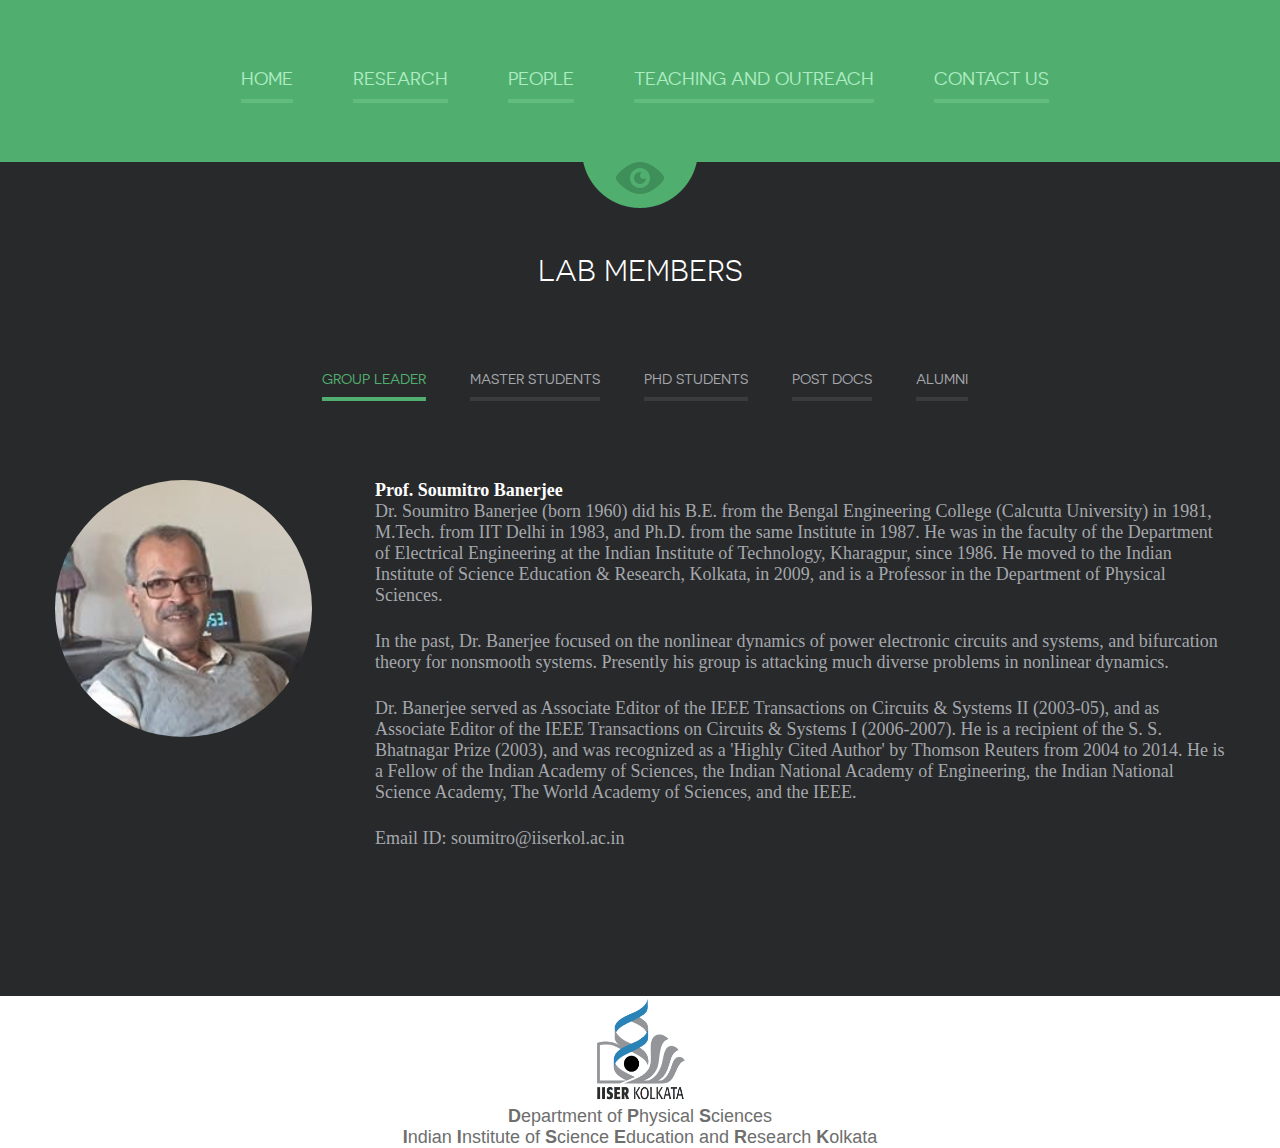
<file: people.html>
<!DOCTYPE html>
<!--[if lte IE 8]> <html class="oldie" lang="en"> <![endif]-->
<!--[if IE 9]> <html class="ie9" lang="en"> <![endif]-->
<!--[if gt IE 9]><!-->
<html lang="en">
  <!--<![endif]-->
  <head>
    <meta content="text/html; charset=utf-8" http-equiv="content-type">
    <meta name="viewport" content="width=device-width, initial-scale=1, maximum-scale=1, minimum-scale=1, user-scalable=no">
    <meta http-equiv="X-UA-Compatible" content="IE=edge,chrome=1">
    <meta name="format-detection" content="telephone=no">
    <title>People - NLD-Lab IISER-K</title>
    <link rel="stylesheet" href="js/fancybox/jquery.fancybox.css" type="text/css"
      media="screen">
    <link rel="stylesheet" href="css/all.css">
    <link rel="stylesheet" href="css/screen.css">
    <!--[if lt IE 9]>
		<script src="http://html5shiv.googlecode.com/svn/trunk/html5.js"></script>	<![endif]-->
  </head>
  <body>
    <div id="wrapper" class="inner">
      <div class="wrapper-holder">
        <header id="header"> <a class="menu_trigger" href="#">menu</a>
          <nav id="nav">
            <ul>
              <li><a href="index.html">Home</a></li>
              <li><a href="research.html">Research</a></li>
              <li><a class="active" href="people.html">People</a></li>
              <li><a href="teach.html">Teaching and Outreach</a></li>
              <li><a href="contact.html">Contact Us</a></li>
            </ul>
          </nav>
        </header>
      </div>
      <div class="wrapper-holder grey">
        <section id="main">
          <h2>LAB MEMBERS</h2>
          <ul class="sub_nav">
            <li><a class="active" href="people.html">Group Leader</a></li>
            <li><a href="masters.html">master students</a></li>
            <li><a href="phds.html">PHD students</a> </li>
            <li><a href="postdocs.html">POST DOCS</a></li>
            <li><a href="alumni.html">Alumni</a></li>
          </ul>
          <div id="kuntal" class="">
            <div class="image"> <img class="img-circle" style="width: 257px; height: 257px;"
                src="people_img/sb.png" align="left">
              <h3 style="margin-left: 320px;color:white"><span style="font-family: KacstBook;"><b><strong>Prof.
                      Soumitro Banerjee</strong></b></span> <br>
              </h3>
              <p style="margin-left: 320px;"><span style="font-family: Times New Roman,Times,serif;">
                  Dr. Soumitro Banerjee (born 1960) did his B.E. from the Bengal
                  Engineering College (Calcutta University) in 1981, M.Tech.
                  from IIT Delhi in 1983, and Ph.D. from the same Institute in
                  1987. He was in the faculty of the Department of Electrical
                  Engineering at the Indian Institute of Technology, Kharagpur,
                  since 1986. He moved to the Indian Institute of Science
                  Education &amp; Research, Kolkata, in 2009, and is a Professor
                  in the Department of Physical Sciences. <br>
                </span></p>
              <p style="margin-left: 320px;"><span style="font-family: Times New Roman,Times,serif;">In
                  the past, Dr. Banerjee focused on the nonlinear dynamics of
                  power electronic circuits and systems, and bifurcation theory
                  for nonsmooth systems. Presently his group is attacking much
                  diverse problems in nonlinear dynamics. <br>
                </span></p>
              <p style="margin-left: 320px;"><span style="font-family: Times New Roman,Times,serif;">
                  Dr. Banerjee served as Associate Editor of the IEEE
                  Transactions on Circuits &amp; Systems II (2003-05), and as
                  Associate Editor of the IEEE Transactions on Circuits &amp;
                  Systems I (2006-2007). He is a recipient of the S. S.
                  Bhatnagar Prize (2003), and was recognized as a 'Highly Cited
                  Author' by Thomson Reuters from 2004 to 2014. He is a Fellow
                  of the Indian Academy of Sciences, the Indian National Academy
                  of Engineering, the Indian National Science Academy, The World
                  Academy of Sciences, and the IEEE.</span></p>
              <p style="margin-left: 320px;"><span style="font-family: Times New Roman,Times,serif;">Email
                  ID: soumitro@iiserkol.ac.in</span> </p>
              <p style="margin-left: 320px;"><br>
              </p>
            </div>
          </div>
        </section>
      </div>
      <div style="text-align: center;"><img style="width: 111px; height: 110px;"
          title="logo" src="images/institute_logo.jpg"><br>
        <a target="_blank" href="http://www.iiserkol.ac.in/"> <strong>D</strong>epartment
          of <strong>P</strong>hysical <strong>S</strong>ciences <br>
          <span style="font-family: Helvetica,Arial,sans-serif;"><strong>I</strong>ndian
            <strong>I</strong>nstitute of <strong>S</strong>cience <strong>E</strong>ducation
            and <strong>R</strong>esearch <strong>K</strong>olkata</span></a></div>
    </div>
    <script src="http://code.jquery.com/jquery-1.11.1.min.js"></script>
    <script src="js/isotope.pkgd.min.js"></script>
    <script src="js/cells-by-row.js"></script>
    <script type="text/javascript" src="js/fancybox/jquery.fancybox.pack.js"></script>
    <script type="text/javascript" src="js/main.js"></script>
  </body>
</html>
</file>
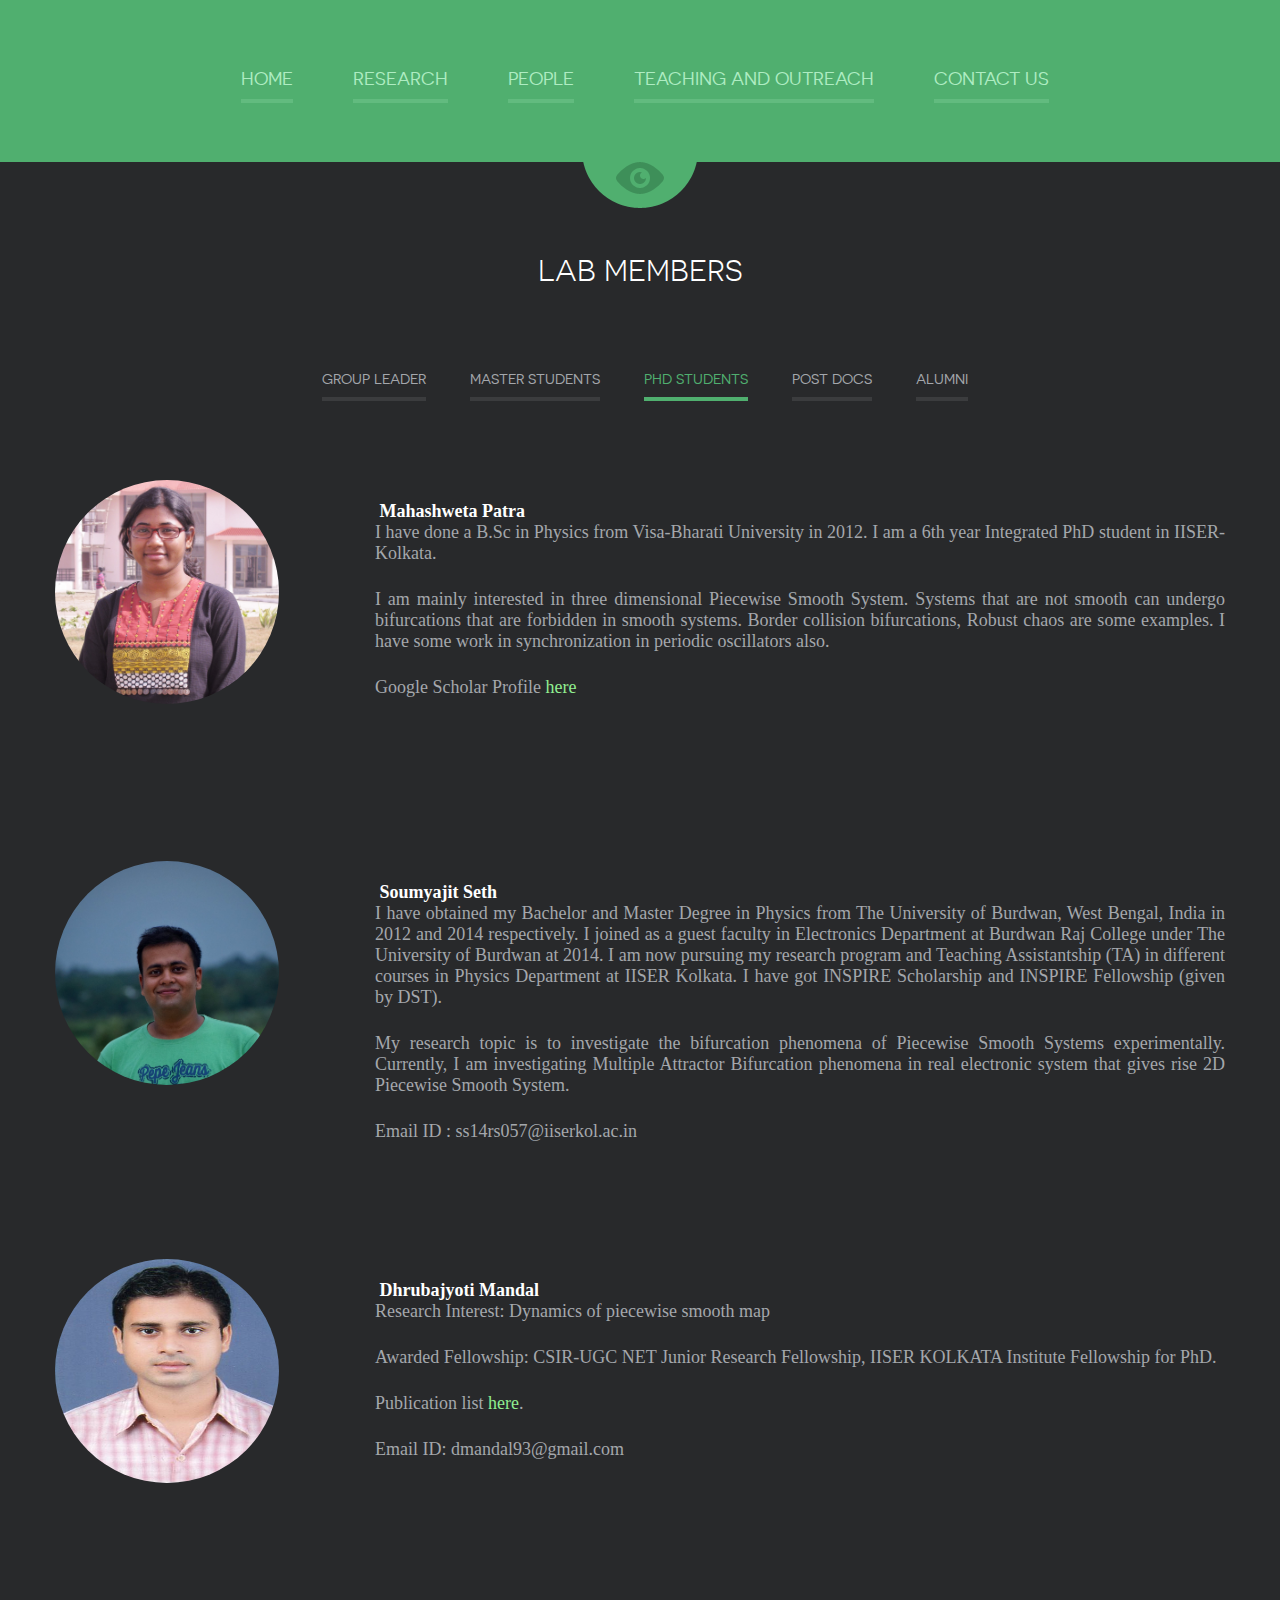
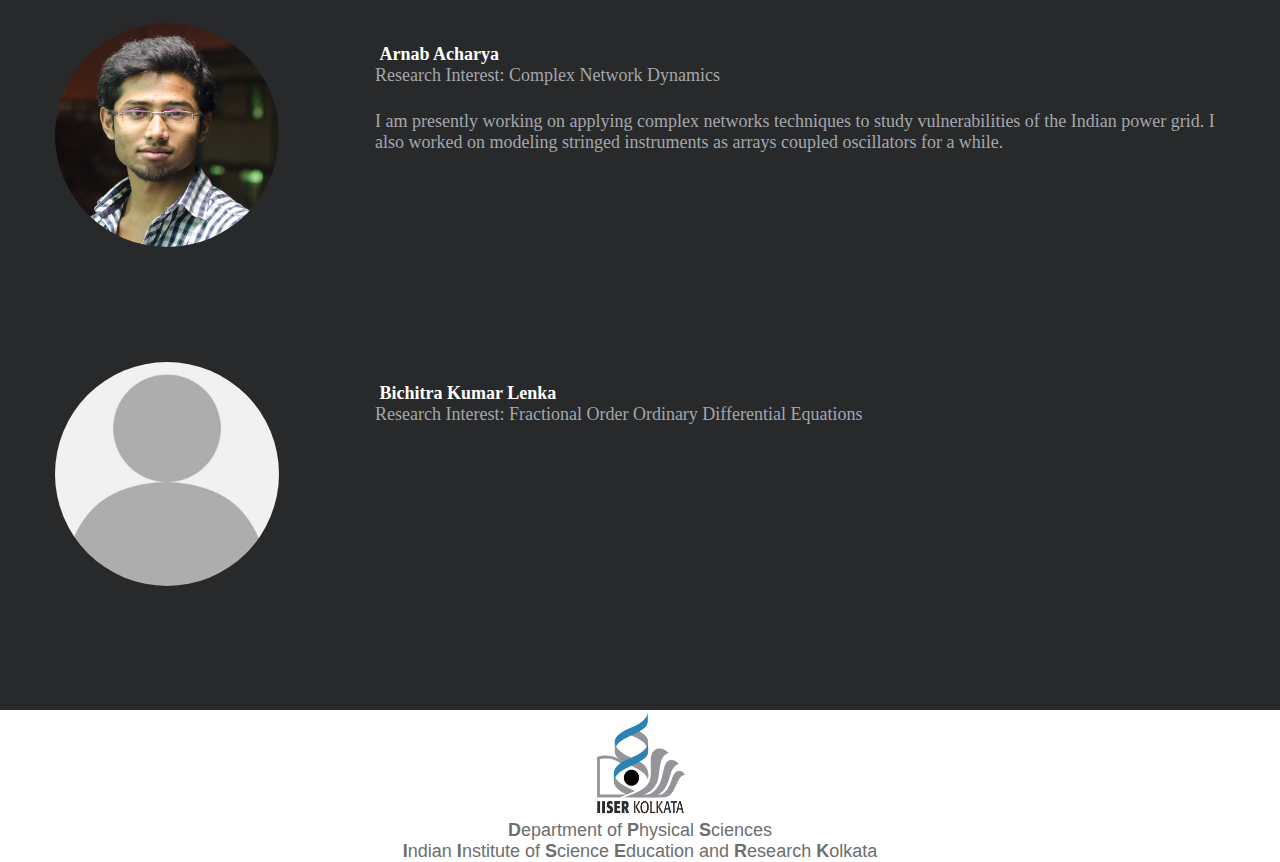
<file: phds.html>
<!DOCTYPE html>
<!--[if lte IE 8]> <html class="oldie" lang="en"> <![endif]-->
<!--[if IE 9]> <html class="ie9" lang="en"> <![endif]-->
<!--[if gt IE 9]><!-->
<html lang="en">
  <!--<![endif]-->
  <head>
    <meta content="text/html; charset=utf-8" http-equiv="content-type">
    <meta name="viewport" content="width=device-width, initial-scale=1, maximum-scale=1, minimum-scale=1, user-scalable=no">
    <meta http-equiv="X-UA-Compatible" content="IE=edge,chrome=1">
    <meta name="format-detection" content="telephone=no">
    <title>People(phd) - NLD-Lab IISER-K</title>
    <link rel="stylesheet" href="js/fancybox/jquery.fancybox.css" type="text/css"
      media="screen">
    <link rel="stylesheet" href="css/all.css">
    <link rel="stylesheet" href="css/screen.css">
    <!--[if lt IE 9]>
		<script src="http://html5shiv.googlecode.com/svn/trunk/html5.js"></script>	<![endif]-->
  </head>
  <body>
    <div id="wrapper" class="inner">
      <div class="wrapper-holder">
        <header id="header"> <a class="menu_trigger" href="#">menu</a>
          <nav id="nav">
            <ul>
              <li><a href="index.html">Home</a></li>
              <li><a href="research.html">Research</a></li>
              <li><a class="active" href="people.html">People</a></li>
              <li><a href="teach.html">Teaching and Outreach</a></li>
              <li><a href="contact.html">Contact Us</a></li>
            </ul>
          </nav>
        </header>
      </div>
      <div class="wrapper-holder grey">
        <section id="main">
          <h2>LAB MEMBERS</h2>
          <ul class="sub_nav">
            <li><a href="people.html">Group Leader</a></li>
            <li><a href="masters.html">master students</a></li>
            <li><a class="active" href="phds.html">PHD students</a> </li>
            <li><a href="postdocs.html">POST DOCS</a></li>
            <li><a href="alumni.html">Alumni</a></li>
          </ul>
          <div id="mahashweta" class="">
            <div class="image"> <img class="img-circle" style="width: 224px; height: 224px;"
                src="people_img/mahashweta.jpg" align="left">
              <h3 style="margin-left: 320px;"><br>
              </h3>
              <h3 style="margin-left: 320px;"><strong><b><span style="font-family: KacstBook;color:white">&nbsp;Mahashweta
                      Patra</span></b></strong></h3>
              <p style="margin-left: 320px; font-family: Times New Roman; text-align: justify;">I
                have done a B.Sc in Physics from Visa-Bharati University in
                2012. I am a 6th year Integrated PhD student in IISER-Kolkata. </p>
              <p style="margin-left: 320px; font-family: Times New Roman; text-align: justify;">I
                am mainly interested in three dimensional Piecewise Smooth
                System. Systems that are not smooth can undergo bifurcations
                that are forbidden in smooth systems. Border collision
                bifurcations, Robust chaos are some examples. I have some work
                in synchronization in periodic oscillators also. </p>
              <p style="margin-left: 320px; font-family: Times New Roman; text-align: justify;">Google
                Scholar Profile <a class="par" target="_blank" href="https://scholar.google.co.in/citations?user=KitzeHQAAAAJ&amp;hl=en&amp;oi=ao"><em>here</em></a>
              </p>
              <p style="margin-left: 320px;"><br>
              </p>
              <p style="margin-left: 320px;"><br>
              </p>
              <p style="margin-left: 320px;"><br>
              </p>
            </div>
          </div>
          <div id="soumyajit" class="">
            <div class="image"> <img class="img-circle" style="width: 224px; height: 224px;"
                src="people_img/soumyajit.jpg" align="left">
              <h3 style="margin-left: 320px;"><br>
              </h3>
              <h3 style="margin-left: 320px;color:white"><span style="font-family: KacstBook;"><strong><b>&nbsp;Soumyajit
                      Seth</b></strong></span></h3>
              <p style="margin-left: 320px; font-family: Times New Roman; text-align: justify;">I
                have obtained my Bachelor and Master Degree in Physics from The
                University of Burdwan, West Bengal, India in 2012 and 2014
                respectively. I joined as a guest faculty in Electronics
                Department at Burdwan Raj College under The University of
                Burdwan at 2014. I am now pursuing my research program and
                Teaching Assistantship (TA) in different courses in Physics
                Department at IISER Kolkata. I have got INSPIRE Scholarship and
                INSPIRE Fellowship (given by DST). </p>
              <p style="margin-left: 320px; font-family: Times New Roman; text-align: justify;">My
                research topic is to investigate the bifurcation phenomena of
                Piecewise Smooth Systems experimentally. Currently, I am
                investigating Multiple Attractor Bifurcation phenomena in real
                electronic system that gives rise 2D Piecewise Smooth System.</p>
              <p style="margin-left: 320px;font-family:Times New Roman"> Email
                ID : ss14rs057@iiserkol.ac.in</p>
              <p style="margin-left: 320px;"><br>
              </p>
              <p style="margin-left: 320px;"><br>
              </p>
            </div>
          </div>
          <div id="dhrubajyoti" class="">
            <div class="image"> <img class="img-circle" style="width: 224px; height: 224px;"
                src="people_img/dhrubajyoti.jpg" align="left">
              <h3 style="margin-left: 320px;"><br>
              </h3>
              <h3 style="margin-left: 320px;color:white"><span style="font-family: KacstBook;"><b><strong>&nbsp;Dhrubajyoti
                      Mandal</strong></b></span></h3>
              <p style="margin-left: 320px;"><span style="font-family: Times New Roman,Times,serif;">Research
                  Interest: Dynamics of piecewise smooth map</span></p>
              <p style="margin-left: 320px;"><span style="font-family: Times New Roman,Times,serif;">
                  Awarded Fellowship: CSIR-UGC NET Junior Research Fellowship,
                  IISER KOLKATA Institute Fellowship for PhD. <br>
                </span></p>
              <p style="margin-left: 320px;"><span class="par" style="font-family: Times New Roman,Times,serif;">Publication
                  list<a href="people_pdfs/dhrubajyoti_pubs.pdf"> <em>here</em></a>.<br>
                </span></p>
              <p style="margin-left: 320px;"><span style="font-family: Times New Roman,Times,serif;">Email
                  ID: dmandal93@gmail.com</span> </p>
              <p style="margin-left: 320px;"><br>
              </p>
              <p style="margin-left: 320px;"><br>
              </p>
              <p style="margin-left: 320px;"><br>
              </p>
            </div>
          </div>
          <div id="arnab" class="">
            <div class="image"> <img class="img-circle" style="width: 224px; height: 224px;"
                src="people_img/arnab.png" align="left">
              <h3 style="margin-left: 320px;"><br>
              </h3>
              <h3 style="margin-left: 320px;color:white"><span style="font-family: KacstBook;"><b><strong>&nbsp;Arnab
                      Acharya</strong></b></span></h3>
              <p style="margin-left: 320px;"><span style="font-family: Times New Roman,Times,serif;">Research
                  Interest: Complex Network Dynamics</span><br>
                <span style="font-family: Times New Roman,Times,serif;"> </span></p>
              <p style="margin-left: 320px;"><span style="font-family: Times New Roman,Times,serif;">I
                  am presently working on applying complex networks techniques
                  to study vulnerabilities of the Indian power grid. I also
                  worked on modeling stringed instruments as arrays coupled
                  oscillators for a while. <br>
                </span></p>
              <p style="margin-left: 320px;"><br>
              </p>
              <p style="margin-left: 320px;"><br>
              </p>
              <p style="margin-left: 320px;"><br>
              </p>
              <p style="margin-left: 320px;"><br>
              </p>
            </div>
          </div>
          <div id="bichitra" class="">
            <div class="image"> <img class="img-circle" style="width: 224px; height: 224px;"
                src="people_img/hollow.jpg" align="left">
              <h3 style="margin-left: 320px;"><br>
              </h3>
              <h3 style="margin-left: 320px;color:white"><span style="font-family: KacstBook;"><b><strong>&nbsp;Bichitra
                      Kumar Lenka</strong></b></span></h3>
              <p style="margin-left: 320px;"><span style="font-family: Times New Roman,Times,serif;">Research
                  Interest: Fractional Order Ordinary Differential Equations </span><br>
                <span style="font-family: Times New Roman,Times,serif;"> </span></p>
              <p style="margin-left: 320px;"><br>
              </p>
              <p style="margin-left: 320px;"><br>
              </p>
              <p style="margin-left: 320px;"><br>
              </p>
              <p style="margin-left: 320px;"><br>
              </p>
            </div>
          </div>
        </section>
      </div>
      <div style="text-align: center;"><img style="width: 111px; height: 110px;"
          title="logo" src="images/institute_logo.jpg"><br>
        <a target="_blank" href="http://www.iiserkol.ac.in/"> <strong>D</strong>epartment
          of <strong>P</strong>hysical <strong>S</strong>ciences <br>
          <span style="font-family: Helvetica,Arial,sans-serif;"><strong>I</strong>ndian
            <strong>I</strong>nstitute of <strong>S</strong>cience <strong>E</strong>ducation
            and <strong>R</strong>esearch <strong>K</strong>olkata</span></a></div>
    </div>
    <script src="http://code.jquery.com/jquery-1.11.1.min.js"></script>
    <script src="js/isotope.pkgd.min.js"></script>
    <script src="js/cells-by-row.js"></script>
    <script type="text/javascript" src="js/fancybox/jquery.fancybox.pack.js"></script>
    <script type="text/javascript" src="js/main.js"></script>
  </body>
</html>
</file>
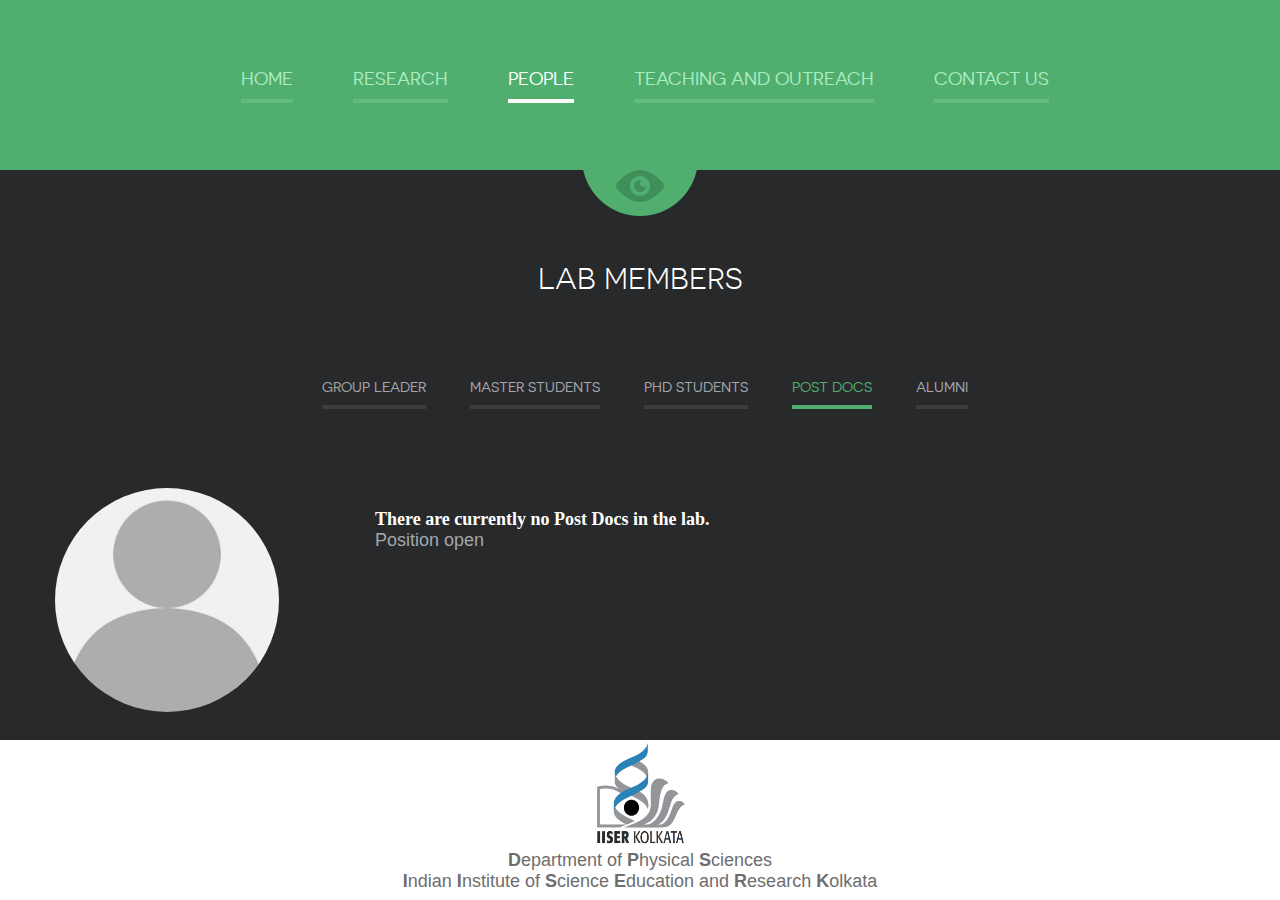
<file: postdocs.html>
<!DOCTYPE html>
<!--[if lte IE 8]> <html class="oldie" lang="en"> <![endif]-->
<!--[if IE 9]> <html class="ie9" lang="en"> <![endif]-->
<!--[if gt IE 9]><!-->
<html lang="en">
  <!--<![endif]-->
  <head>
    <meta content="text/html; charset=utf-8" http-equiv="content-type">
    <meta name="viewport" content="width=device-width, initial-scale=1, maximum-scale=1, minimum-scale=1, user-scalable=no">
    <meta http-equiv="X-UA-Compatible" content="IE=edge,chrome=1">
    <meta name="format-detection" content="telephone=no">
    <title>People(pd) - NLD-Lab IISER-K</title>
    <link rel="stylesheet" href="js/fancybox/jquery.fancybox.css" type="text/css"
      media="screen">
    <link rel="stylesheet" href="css/all.css">
    <link rel="stylesheet" href="css/screen.css">
    <!--[if lt IE 9]>
		<script src="http://html5shiv.googlecode.com/svn/trunk/html5.js"></script>	<![endif]-->
  </head>
  <body>
    <div id="wrapper" class="inner">
      <div class="wrapper-holder">
        <header id="header"> <a class="menu_trigger" href="#">menu</a>
          <nav id="nav">
            <ul>
              <li><a href="index.html">Home</a></li>
              <li><a href="research.html">Research</a></li>
              <li><a class="active" href="people.html">People</a></li>
              <li><a href="teach.html">Teaching and Outreach</a></li>
              <li><a href="contact.html">Contact Us</a></li>
            </ul>
          </nav>
        </header>
      </div>
      <div class="wrapper-holder grey">
        <section id="main">
          <h2>LAB MEMBERS</h2>
          <ul class="sub_nav">
            <li><a href="people.html">Group Leader</a></li>
            <li><a href="masters.html">master students</a></li>
            <li><a href="phds.html">PHD students</a> </li>
            <li><a class="active" href="postdocs.html">POST DOCS</a></li>
            <li><a href="alumni.html">Alumni</a></li>
          </ul>
          <div id="none" class="">
            <div class="image"> <img class="img-circle" style="width: 224px; height: 224px;"
                src="people_img/hollow.jpg" align="left">
              <h3 style="margin-left: 320px;"><br>
              </h3>
              <h3 style="margin-left: 320px;color:white"><b><strong><span style="font-family: KacstDecorative;">There
                      are currently no Post Docs in the lab.</span></strong></b></h3>
              <p style="margin-left: 320px;">Position open</p>
            </div>
          </div>
        </section>
      </div>
      <div style="text-align: center;"><img style="width: 111px; height: 110px;"
          title="logo" src="images/institute_logo.jpg"><br>
        <a target="_blank" href="http://www.iiserkol.ac.in/"> <strong>D</strong>epartment
          of <strong>P</strong>hysical <strong>S</strong>ciences <br>
          <span style="font-family: Helvetica,Arial,sans-serif;"><strong>I</strong>ndian
            <strong>I</strong>nstitute of <strong>S</strong>cience <strong>E</strong>ducation
            and <strong>R</strong>esearch <strong>K</strong>olkata</span></a></div>
    </div>
    <script src="http://code.jquery.com/jquery-1.11.1.min.js"></script>
    <script src="js/isotope.pkgd.min.js"></script>
    <script src="js/cells-by-row.js"></script>
    <script type="text/javascript" src="js/fancybox/jquery.fancybox.pack.js"></script>
    <script type="text/javascript" src="js/main.js"></script>
  </body>
</html>
</file>
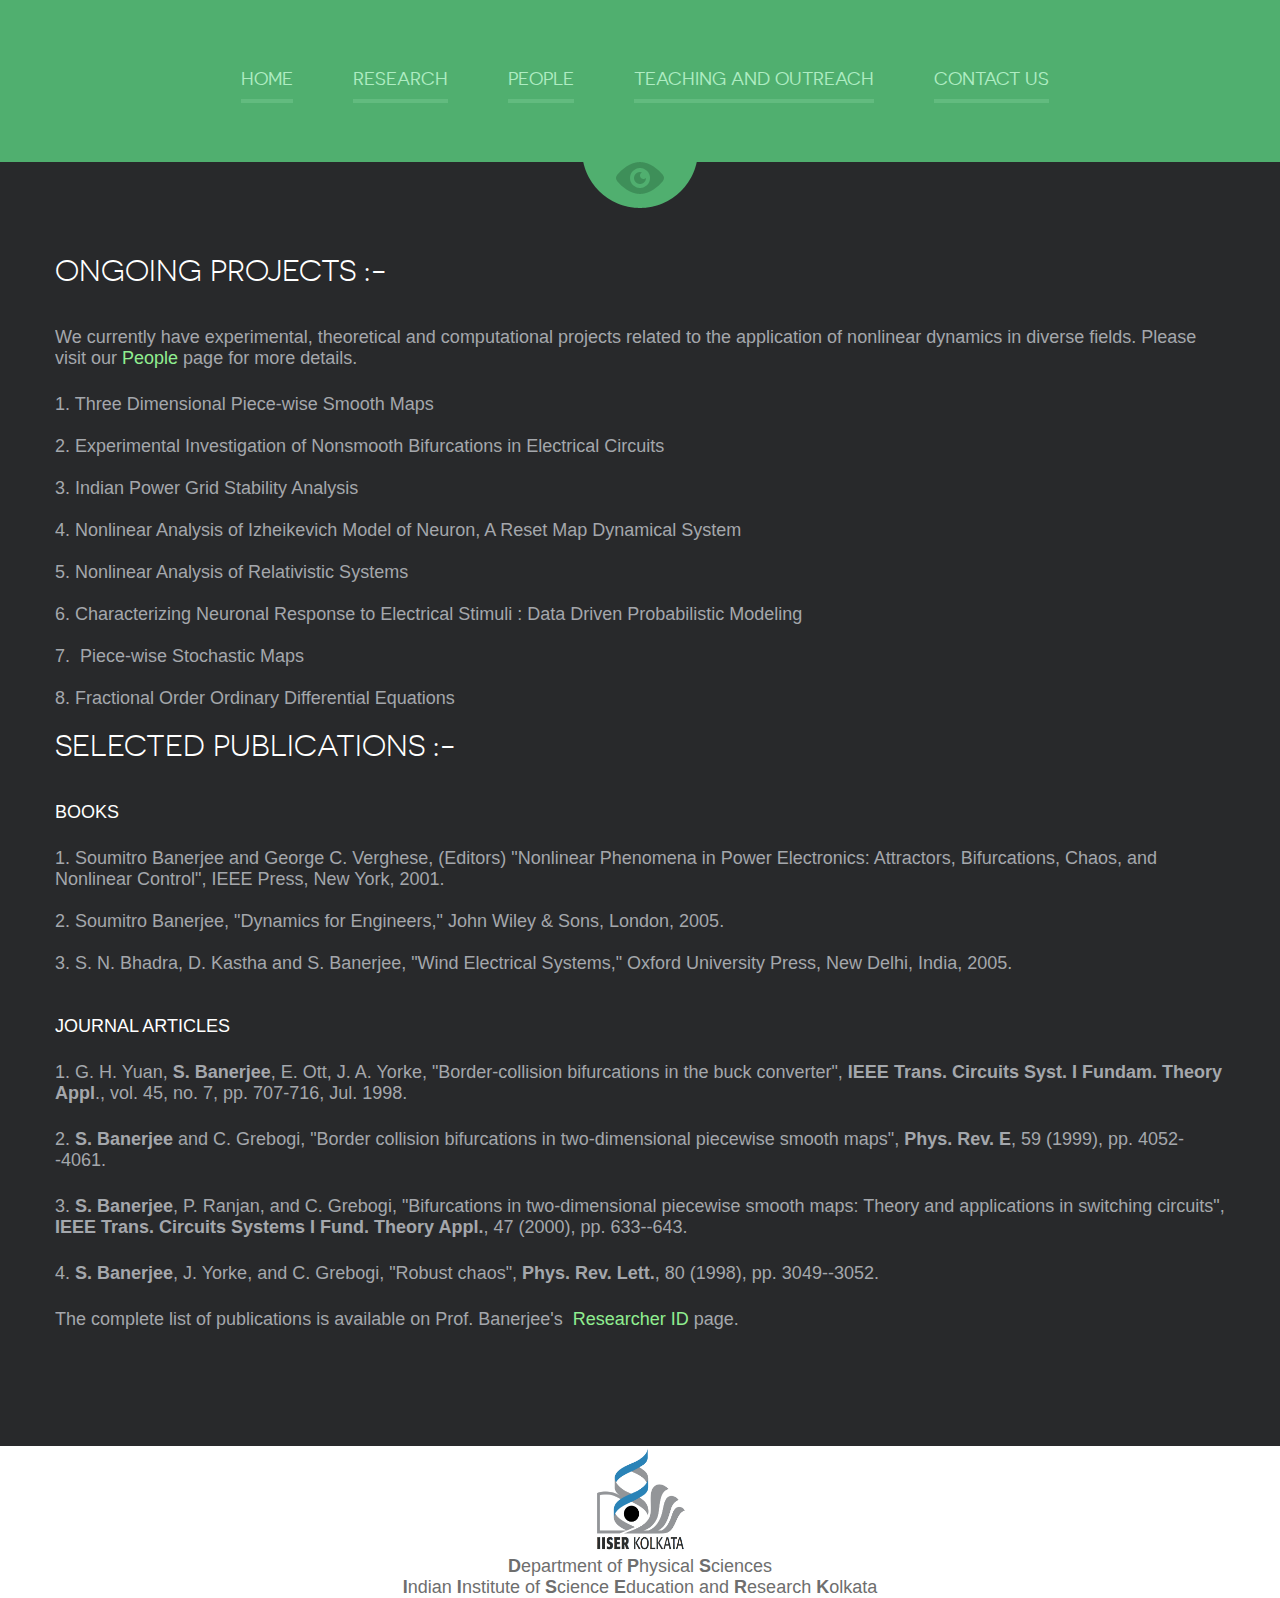
<file: research.html>
<!DOCTYPE html>
<!--[if lte IE 8]> <html class="oldie" lang="en"> <![endif]-->
<!--[if IE 9]> <html class="ie9" lang="en"> <![endif]-->
<!--[if gt IE 9]><!-->
<html lang="en">
  <!--<![endif]-->
  <head>
    <meta content="text/html; charset=utf-8" http-equiv="content-type">
    <meta name="viewport" content="width=device-width, initial-scale=1, maximum-scale=1, minimum-scale=1, user-scalable=no">
    <meta http-equiv="X-UA-Compatible" content="IE=edge,chrome=1">
    <meta name="format-detection" content="telephone=no">
    <title>Research - NLD-Lab IISER-K</title>
    <link rel="stylesheet" href="js/fancybox/jquery.fancybox.css" type="text/css"
      media="screen">
    <link rel="stylesheet" href="css/all.css">
    <link rel="stylesheet" href="css/screen.css">
  </head>
  <body>
    <!--[if lt IE 9]>
		<script src="http://html5shiv.googlecode.com/svn/trunk/html5.js"></script>	<![endif]-->
    <div id="wrapper" class="inner">
      <div class="wrapper-holder">
        <header id="header"> <a class="menu_trigger" href="#">menu</a>
          <nav id="nav">
            <ul>
              <li><a href="index.html">Home</a></li>
              <li><a class="active" href="research.html">Research</a></li>
              <li><a href="people.html">People</a></li>
              <li><a href="teach.html">Teaching and Outreach</a></li>
              <li><a href="contact.html">Contact Us</a></li>
            </ul>
          </nav>
        </header>
      </div>
      <div class="wrapper-holder grey">
        <section id="main">
          <div class="skills_holder">
            <h2>Ongoing Projects :-</h2>
            <p class="par">We currently have experimental, theoretical and
              computational projects related to the application of nonlinear
              dynamics in diverse fields. Please visit our <a href="people.html"><em>People</em></a>
              page for more details.</p>
            <span>1. Three Dimensional Piece-wise Smooth Maps</span><br>
            <br>
            <span>2. Experimental Investigation of Nonsmooth Bifurcations in
              Electrical Circuits</span><br>
            <br>
            <span>3. Indian Power Grid </span>Stability Analysis<br>
            <br>
            <span>4. </span>Nonlinear Analysis of Izheikevich Model of Neuron,
            A Reset Map Dynamical System <br>
            <br>
            <span>5. Nonlinear Analysis of Relativistic Systems</span><br>
            <br>
            <span>6. Characterizing Neuronal Response to Electrical Stimuli :
              Data Driven Probabilistic Modeling</span><br>
            <br>
            <span>7.&nbsp; Piece-wise Stochastic Maps</span><br>
            <br>
            <span>8. Fractional Order Ordinary Differential Equations</span><br>
            <br>
            <h2>Selected Publications :-</h2>
            <p><font color="FFFFFF">BOOKS</font></p>
            1. Soumitro Banerjee and George C. Verghese, (Editors) "Nonlinear
            Phenomena in Power Electronics: Attractors, Bifurcations, Chaos, and
            Nonlinear Control", IEEE Press, New York, 2001.<br>
            <br>
            2. Soumitro Banerjee, "Dynamics for Engineers," John Wiley &amp;
            Sons, London, 2005.<br>
            <br>
            3. S. N. Bhadra, D. Kastha and S. Banerjee, "Wind Electrical
            Systems," Oxford University Press, New Delhi, India, 2005.<span><br>
              <br>
              <br>
              <p><font color="FFFFFF">JOURNAL ARTICLES</font></p>
              <p> 1. G. H. Yuan, <strong>S. Banerjee</strong>, E. Ott, J. A.
                Yorke, "Border-collision bifurcations in the buck converter", <em><strong>IEEE
                    Trans. Circuits Syst. I Fundam. Theory Appl</strong>.</em>,
                vol. 45, no. 7, pp. 707-716, Jul. 1998.</p>
              <p>2. <strong>S. Banerjee</strong> and C. Grebogi, "Border
                collision bifurcations in two-dimensional piecewise smooth
                maps", <strong>Phys. Rev. E</strong>, 59 (1999), pp.
                4052--4061. </p>
              <p>3. <strong>S. Banerjee</strong>, P. Ranjan, and C. Grebogi,
                "Bifurcations in two-dimensional piecewise smooth maps: Theory
                and applications in switching circuits", <strong>IEEE Trans.
                  Circuits Systems I Fund. Theory Appl.</strong>, 47 (2000), pp.
                633--643.</p>
              <p>4. <strong>S. Banerjee</strong>, J. Yorke, and C. Grebogi,
                "Robust chaos", <strong>Phys. Rev. Lett.</strong>, 80 (1998),
                pp. 3049--3052.</p>
              <span class="par">The complete list of publications is available
                on Prof. Banerjee's&nbsp;<a target="_blank" href="http://www.researcherid.com/rid/F-8162-2011"><em>
                    Researcher ID</em></a> page.</span><br>
            </span></div>
        </section>
      </div>
      <div style="text-align: center;"><img style="width: 111px; height: 110px;"
          title="logo" src="images/institute_logo.jpg"><br>
        <a target="_blank" href="http://www.iiserkol.ac.in/"> <strong>D</strong>epartment
          of <strong>P</strong>hysical <strong>S</strong>ciences <br>
          <span style="font-family: Helvetica,Arial,sans-serif;"><strong>I</strong>ndian
            <strong>I</strong>nstitute of <strong>S</strong>cience <strong>E</strong>ducation
            and <strong>R</strong>esearch <strong>K</strong>olkata</span></a></div>
    </div>
    <script src="http://code.jquery.com/jquery-1.11.1.min.js"></script>
    <script src="js/isotope.pkgd.min.js"></script>
    <script src="js/cells-by-row.js"></script>
    <script type="text/javascript" src="js/fancybox/jquery.fancybox.pack.js"></script>
    <script type="text/javascript" src="js/main.js"></script>
  </body>
</html>
</file>
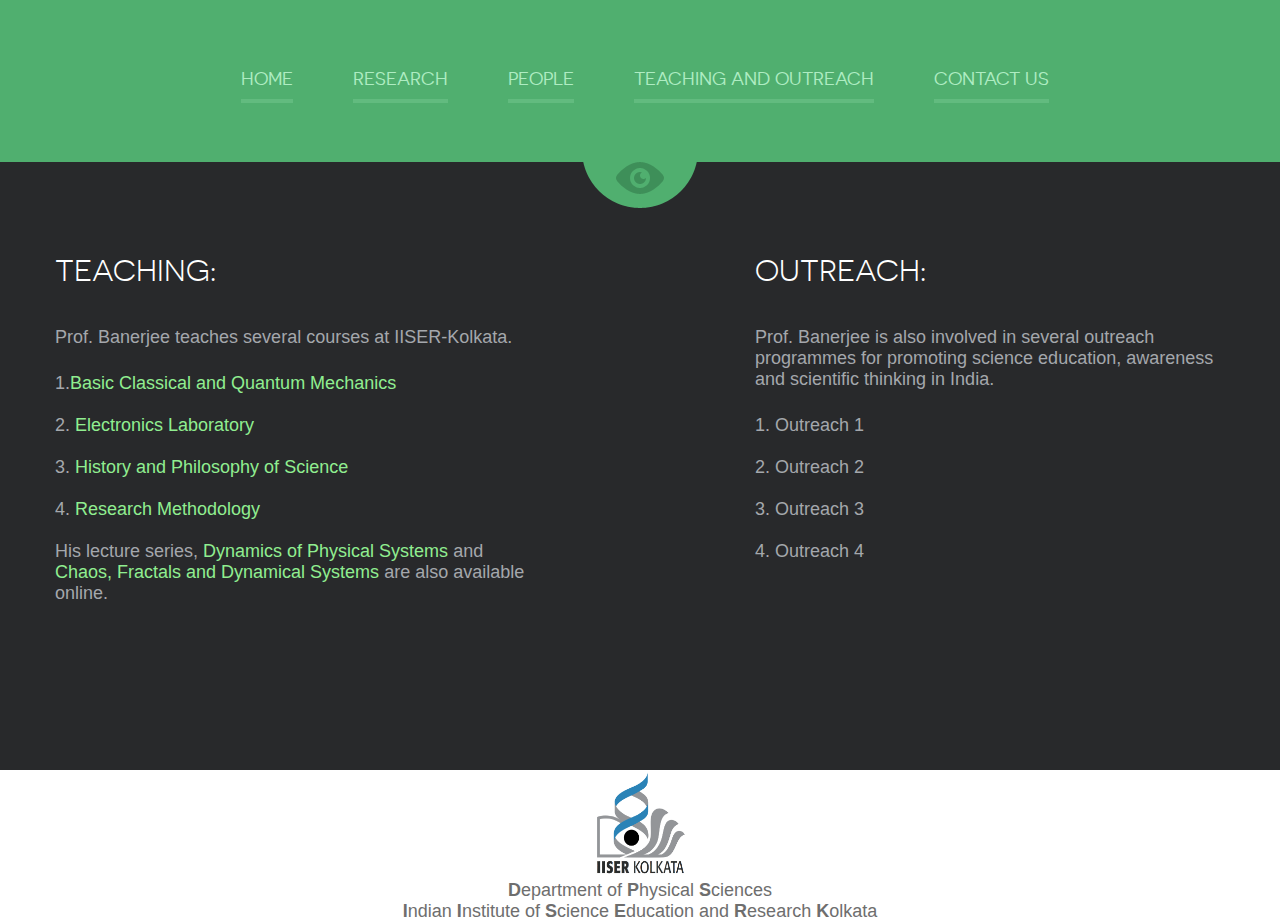
<file: teach.html>
<!DOCTYPE html>
<!--[if lte IE 8]> <html class="oldie" lang="en"> <![endif]-->
<!--[if IE 9]> <html class="ie9" lang="en"> <![endif]-->
<!--[if gt IE 9]><!-->
<html lang="en">
  <!--<![endif]-->
  <head>
    <meta content="text/html; charset=utf-8" http-equiv="content-type">
    <meta name="viewport" content="width=device-width, initial-scale=1, maximum-scale=1, minimum-scale=1, user-scalable=no">
    <meta http-equiv="X-UA-Compatible" content="IE=edge,chrome=1">
    <meta name="format-detection" content="telephone=no">
    <title>Teaching and Outreach - NLD-Lab IISER-K</title>
    <link rel="stylesheet" href="js/fancybox/jquery.fancybox.css" type="text/css"
      media="screen">
    <link rel="stylesheet" href="css/all.css">
    <link rel="stylesheet" href="css/screen.css">
    <!--[if lt IE 9]>
		<script src="http://html5shiv.googlecode.com/svn/trunk/html5.js"></script>	<![endif]-->
  </head>
  <body>
    <div id="wrapper" class="inner">
      <div class="wrapper-holder">
        <header id="header"> <a class="menu_trigger" href="#">menu</a>
          <nav id="nav">
            <ul>
              <li><a href="index.html">Home</a></li>
              <li><a href="research.html">Research</a></li>
              <li><a href="people.html">People</a></li>
              <li><a class="active" href="teach.html">Teaching and Outreach</a></li>
              <li><a href="contact.html">Contact Us</a></li>
            </ul>
          </nav>
        </header>
      </div>
      <div class="wrapper-holder grey">
        <section id="main">
          <div class="skills_holder">
            <div class="column">
              <h2>Teaching:</h2>
              <p>Prof. Banerjee teaches several courses at IISER-Kolkata.</p>
              <span class="par">1.<a target="_blank" href="http://www.iiserkol.ac.in/teaching-plan/course/2016/Spring/PH2201/"><em>Basic
                    Classical and Quantum Mechanics</em></a></span><br>
              <br>
              <span class="par">2. <a target="_blank" href="http://www.iiserkol.ac.in/teaching-plan/course/2017/Autumn/PH3104/"><em>Electronics
                    Laboratory</em></a></span><br>
              <br>
              <span class="par">3. <a target="_blank" href="http://www.iiserkol.ac.in/teaching-plan/course/2017/Autumn/HU3101/"><em>History
                    and Philosophy of Science</em></a></span><br>
              <br>
              <span class="par">4. <a target="_blank" href="http://www.iiserkol.ac.in/teaching-plan/course/2017/Spring/PH4203/"><em>Research
                    Methodology</em></a></span><br>
              <br>
              <p class="par">His lecture series, <a target="_blank" href="https://www.youtube.com/watch?v=8U3QvviaMJQ&amp;list=PLD074EEC1EBEFAEA5"><em>Dynamics

                    of Physical Systems</em></a> and <a target="_blank" href="https://www.youtube.com/watch?v=mkfU9zVNGkQ&amp;list=PL465CF583900B36A3"><em>Chaos,
                    Fractals and Dynamical Systems</em></a> are also available
                online.</p>
            </div>
            <div class="column column-add">
              <h2>Outreach:</h2>
              <p>Prof. Banerjee is also involved in several outreach programmes
                for promoting science education, awareness and scientific
                thinking in India.</p>
              <span>1. Outreach 1</span><br>
              <br>
              <span>2. Outreach 2</span><br>
              <br>
              <span>3. Outreach 3</span><br>
              <br>
              <span>4. Outreach 4</span><br>
              <br>
            </div>
          </div>
          <p></p>
        </section>
      </div>
      <div style="text-align: center;"><img style="width: 111px; height: 110px;"
          title="logo" src="images/institute_logo.jpg"><br>
        <a target="_blank" href="http://www.iiserkol.ac.in"> <strong>D</strong>epartment
          of <strong>P</strong>hysical <strong>S</strong>ciences <br>
          <span style="font-family: Helvetica,Arial,sans-serif;"><strong>I</strong>ndian
            <strong>I</strong>nstitute of <strong>S</strong>cience <strong>E</strong>ducation
            and <strong>R</strong>esearch <strong>K</strong>olkata</span></a></div>
    </div>
    <script src="http://code.jquery.com/jquery-1.11.1.min.js"></script>
    <script src="js/isotope.pkgd.min.js"></script>
    <script src="js/cells-by-row.js"></script>
    <script type="text/javascript" src="js/fancybox/jquery.fancybox.pack.js"></script>
    <script type="text/javascript" src="js/main.js"></script>
  </body>
</html>
</file>
<file: css/all.css>
@font-face {
    font-family: 'novecentosanswide';
    src: url('../fonts/novecentosanswide-normal-webfont.eot');
    src: url('../fonts/novecentosanswide-normal-webfont.eot?#iefix') format('embedded-opentype'),
         url('../fonts/novecentosanswide-normal-webfont.woff') format('woff'),
         url('../fonts/novecentosanswide-normal-webfont.ttf') format('truetype'),
         url('../fonts/novecentosanswide-normal-webfont.svg#novecento_sans_widenormal') format('svg');
    font-weight: normal;
    font-style: normal;
}
@font-face {
    font-family: 'novecentosanswide';
    src: url('../fonts/novecentosanswide-bold-webfont.eot');
    src: url('../fonts/novecentosanswide-bold-webfont.eot?#iefix') format('embedded-opentype'),
         url('../fonts/novecentosanswide-bold-webfont.woff') format('woff'),
         url('../fonts/novecentosanswide-bold-webfont.ttf') format('truetype'),
         url('../fonts/novecentosanswide-bold-webfont.svg#novecentosanswidebold') format('svg');
    font-weight: bold;
    font-style: normal;
}
@font-face {
    font-family: 'novecento_sans_widebook';
    src: url('../fonts/novecentosanswide-book-webfont.eot');
    src: url('../fonts/novecentosanswide-book-webfont.eot?#iefix') format('embedded-opentype'),
         url('../fonts/novecentosanswide-book-webfont.woff') format('woff'),
         url('../fonts/novecentosanswide-book-webfont.ttf') format('truetype'),
         url('../fonts/novecentosanswide-book-webfont.svg#novecento_sans_widebook') format('svg');
    font-weight: normal;
    font-style: normal;
}
@font-face {
    font-family: 'novecento_sans_widemedium';
    src: url('../fonts/novecentosanswide-medium-webfont.eot');
    src: url('../fonts/novecentosanswide-medium-webfont.eot?#iefix') format('embedded-opentype'),
         url('../fonts/novecentosanswide-medium-webfont.woff') format('woff'),
         url('../fonts/novecentosanswide-medium-webfont.ttf') format('truetype'),
         url('../fonts/novecentosanswide-medium-webfont.svg#novecento_sans_widemedium') format('svg');
    font-weight: normal;
    font-style: normal;
}
html, body, div, span, applet, object, iframe,
h1, h2, h3, h4, h5, h6, p, blockquote, pre,
a, abbr, acronym, address, b,big, cite, code,
del, dfn, em, img, ins, kbd, q, s, samp,
small, strike, sub, sup, tt, var,
b, u, i, center,
dl, dt, dd, ol, ul, li,
fieldset, form, label, legend,
table, caption, tbody, tfoot, thead, tr, th, td,
article, aside, canvas, details, figcaption, figure, 
footer, header, hgroup, menu, nav, section, summary,
time, mark, audio, video {
	margin: 0;
	padding: 0;
	border: 0;
	font-size: 100%;
	font: inherit;
	vertical-align: baseline;
}

article, aside, details, figcaption, figure, 
footer, header, hgroup, menu, nav, section {
	display: block;
}

img {
	vertical-align: middle;
}
.img-circle {
        border-radius: 50%;
}

ol, ul {
	list-style: none;
}

blockquote, q {
	quotes: none;
}


blockquote:before, blockquote:after,
q:before, q:after {
	content: '';
	content: none;
}

table {
	border-collapse: collapse;
	border-spacing: 0;
}

a[href], label[for], select, 
input[type=checkbox], input[type=radio] {
	cursor: pointer;
}

button, input[type=button], input[type=image], 
input[type=reset], input[type=submit] {
	padding: 0;
	overflow: visible;
	cursor: pointer;
}
input[type=text], input[type=email], input[type=reset], input[type=button], input[type=submit], button{
	-webkit-appearance: none;
	-webkit-border-radius: 0;
}
input[type=url], input[type=password], input[type=text], input[type=email], input[type=reset], input[type=button], input[type=submit], button, textarea{
     -webkit-appearance: none;
     -webkit-border-radius: 0;
     box-sizing: border-box;-webkit-box-sizing: border-box; -moz-box-sizing: border-box;
}

button::-moz-focus-inner, 
input[type=button]::-moz-focus-inner, 
input[type=image]::-moz-focus-inner, 
input[type=reset]::-moz-focus-inner, 
input[type=submit]::-moz-focus-inner {
	border: 0;
}


body,
html {height: 100%;}
body{
	margin:0;
	color:#a4a7ac;
	font:18px Arial, Helvetica, sans-serif;
	-webkit-text-size-adjust: none; 
}
img{border-style:none; vertical-align: top;}
a{text-decoration:none; color:#6e6e6e;}
a:hover{text-decoration:underline;}


#wrapper{
	width:100%;
	height: 100%;
	display:table;
}
.wrapper-holder {
	width:100%;
    display:table-row;
    background: #50af6f;
}
.wrapper-holder.grey{background: #28292b;}
#header {
	max-width: 1170px;
	margin: 0 auto;
	padding: 69px 0 50px;
	position:relative;
}
.menu_trigger{
	width: 31px;
	height: 31px;
	right:0;
	background: url(../images/btn_mobile_menu.png) no-repeat;
	text-indent: -9999em;
	display: none;
	top: 5px;
	position: absolute;
}
.logo {
	text-align:center;
	font-family: 'novecentosanswide';
	font-weight:bold;
	color: #fff;
	font-size: 72px;
	line-height: 74px;
	display: block;
	text-transform: uppercase;
	margin: 85px 0 23px;
}
#nav {
	position: relative;
	display: table;
	margin: 0 auto 22px;
	padding: 0 0 0 10px;
}
#nav ul {
	text-align: center;
}
#nav ul li {
	float: left;
	padding: 0 0 0 60px;
}
#nav ul li:first-child{padding: 0;}
#nav ul a {
	color: #aeecc2;
	font-size: 18px;
	line-height: 20px;
	text-transform: uppercase;
	padding: 0 0 10px;
	border-bottom: 4px solid #62bb7f;
	font-family: 'novecentosanswide';
	font-weight: normal;
}
#nav ul a:hover,#nav ul a.active{
	color: #fff;
	border-bottom: 4px solid #fff;
	text-decoration: none;
	-webkit-transition: all 0.5s ease-in-out;
-moz-transition: all 0.5s ease-in-out;
-o-transition: all 0.5s ease-in-out;
transition: all 0.5s ease-in-out;
}
h2.slogan{
	display: block;
	text-align: center;
	text-transform: uppercase;
	font-family: 'novecento_sans_widebook';
	font-size: 30px;
	line-height: 32px;
	color: #aeecc2;
	padding: 34px 0 50px 0;
	background: url(../images/slogan_bg.gif) no-repeat 50% 0;
}
h3.slogan{
	display: block;
	text-align: center;
	text-transform: uppercase;
	font-family: 'novecento_sans_widebook';
	font-size: 30px;
	line-height: 32px;
	color: #aeecc2;
	padding: 34px 0 50px 0;
	background: url(../images/slogan_bg.gif) no-repeat 50% 0;
}

/*Setting emphasized text properties*/
.par em{color: #90EE90;}


/*main
 */
#main{
	max-width: 1170px;
	margin: 0 auto;
	padding: 93px 0 76px;
	position:relative;
	background: url(../images/icon_header.png) no-repeat 50% 0;
}
#main h2{
	display: block;
	text-align: center;
	text-transform: uppercase;
	font-family: 'novecento_sans_widebook';
	font-size: 30px;
	line-height: 32px;
	color: #fff;
	margin: 0 0 81px;
}
.box_timeline_holder{
	background: url(../images/bg_timeline_l.png) no-repeat 0 70px;
	position: relative;
	padding: 0 0 0 100px;
	overflow: hidden;
}
.box_timeline{
	background: url(../images/bg_timeline_r.png) no-repeat 100% 70px;
	position: relative;
	padding: 0 100px 0 0;
	overflow: hidden;
}
.box_timeline ul{
	position: relative;
	background: url(../images/bg_ul.gif) repeat-x 0 76px;
	overflow: hidden;
}
.box_timeline ul li{
	float:left;
	width: 170px;
	margin: 0 0 0 30px;
	background: url(../images/bg_ul.gif) repeat-x 0 76px;
}
.box_timeline ul li:first-child{margin: 0;}
.box_timeline ul li .date{
	background: url(../images/bg_timeline_c.png) no-repeat 50% 0;
	height: 86px;
	width: 170px;
	margin: 0 auto 12px;
	overflow: hidden;
}
.box_timeline ul li .date span{
	font-family: 'novecentosanswide';
	font-weight:bold;
	color: #fff;
	font-size: 14px;
	line-height: 16px;
	display: block;
	text-align: center;
	padding: 15px 0 0 0;
}
.box_timeline h3{
	font-family: 'novecento_sans_widemedium';
	color: #50af6f;
	font-size: 14px;
	line-height: 16px;
	display: block;
	text-align: center;
	margin: 0 0 10px;
}
.box_timeline p{
	font-family: Arial, Helvetica, sans-serif;
	color: #a4a7ac;
	font-size: 16px;
	line-height: 18px;
	display: block;
	text-align: center;
	margin: 0 0 10px;
}
/*skills*/
#main .skills_holder h2{text-align: left;margin: 0 0 40px;}
.skills_holder{
	width: 100%;
	overflow: hidden;
	margin: 0 0 40px;
}
.skills_holder .column {
	width: 470px;
	float: left;
	margin: 0 10px 0 0;
}
.skills_holder .column.column-add {
	float: right;
	margin: 0;
}
.progress{
	overflow: hidden;
	width: 100%;
	margin: 20px 0 3px 0;
}
.progress li{
	overflow: hidden;
	height: 43px;
	line-height: 43px;
	background: #46484c;
	border-radius: 5px;
	behavior: url(css/PIE.htc);
	margin: 0 0 27px;
}
.progress li span{
	background: #50af6f;
	color: #fff;
	text-transform:uppercase;
	display: block;
	font-family: 'novecentosanswide';
	font-weight: normal;
	font-size: 18px;
	padding: 0 0 0 20px;
}
.progress li span.photoshop{width: 100%;}
.progress li span.illustrator{width: 70%;}
.progress li span.indesign{width: 40%;}
.progress li span.flash{width: 80%;}
.progress li span.html{width: 75%;}
.progress li span.wordpress{width: 85%;}
.progress li span.jquery{width: 70%;}
.progress li span.seo{width: 40%;}
.plagin_list{
	width: 100%;
	overflow: hidden;
	margin: 0 0 65px;
}
.plagin_list li{
	float:left;
	margin: 0 0 0 25px;
	border-radius: 50%;
	behavior: url(css/PIE.htc);
	text-indent: -9999px;
	background: #28292b;
	width: 121px;
	height: 121px;
	position:relative;
	display: inline-block;
	border: 1px solid #46484c;
}
.plagin_list li:first-child{margin: 0;}
.plagin_list li a{
	display: block;
	vertical-align: middle;
	height: 100%;
	position: relative;
}
.plagin_list li.li_1 a{background: url(../images/icon_ps.png) no-repeat 50% 50% ;}
.plagin_list li.li_2 a{background: url(../images/icon_ai.png) no-repeat 50% 50% ;}
.plagin_list li.li_3 a{background: url(../images/icon_ld.png) no-repeat 50% 50% ;}
.plagin_list li.li_4 a{background: url(../images/icon_fl.png) no-repeat 50% 50% ;}
.plagin_list li.li_5 a{background: url(../images/icon_html.png) no-repeat 50% 50% ;}
.plagin_list li.li_6 a{background: url(../images/icon_wp.png) no-repeat 50% 50% ;}
.plagin_list li.li_7 a{background: url(../images/icon_jq.png) no-repeat 50% 50% ;}
.plagin_list li.li_8 a{background: url(../images/icon_seo.png) no-repeat 50% 50% ;}
.wrapper-holder.grey p{padding: 0 0 25px;}
.plagin_list.none{display: none;}

/*portfolio*/
.sub_nav {
	position: relative;
	display: table;
	margin: 0 auto 79px;
	padding: 0 0 0 10px;
	text-align: center;
}
.sub_nav li {
	padding: 0 0 0 45px;
	display: inline-block;
}
/* .sub_nav li:first-child{padding: 0;} */
.sub_nav a {
	color: #a4a7ac;
	font-size: 14px;
	line-height: 16px;
	text-transform: uppercase;
	padding: 0 0 10px;
	border-bottom: 4px solid #3b3c3e;
	font-family: 'novecentosanswide';
	font-weight: normal;
}
.sub_nav a:hover,.sub_nav a.active{
	color: #50af6f;
	border-bottom: 4px solid #50af6f;
	text-decoration: none;
	-webkit-transition: all 0.5s ease-in-out;
-moz-transition: all 0.5s ease-in-out;
-o-transition: all 0.5s ease-in-out;
transition: all 0.5s ease-in-out;
}
/* begin add */
.sub_nav li {
	color: #a4a7ac;
	font-size: 14px;
	line-height: 16px;
	text-transform: uppercase;
	margin: 0 22px;
	padding: 0 0 10px;
	border-bottom: 4px solid #3b3c3e;
	font-family: 'novecentosanswide';
	font-weight: normal;
}
.sub_nav li:hover,.sub_nav .active {
	color: #50af6f;
	border-bottom: 4px solid #50af6f;
	text-decoration: none;
	cursor: pointer;
	-webkit-transition: all 0.5s ease-in-out;
	-moz-transition: all 0.5s ease-in-out;
	-o-transition: all 0.5s ease-in-out;
	transition: all 0.5s ease-in-out;
}
/* end add */
.item-list {
	overflow: hidden;
	text-align:center;
	margin: 0 0 0 -24px;
}
.item-list li {
	display:inline-block;
	margin: 0 0 25px 24px;
	vertical-align: top;
	font-size: 0;
}
.item {
	text-align: center;
	width: 270px;
	margin: 0 auto;
}
.item .image {
	position: relative;
}
.item .image img {
	max-width: 100%;
	height:auto;
	border-radius: 50%;
}
.item .hover {
	display: none;
	height: 100%;
    left: 0;
    position: absolute;
    top: 0;
    width: 100%;
    background: #6abb84;
	opacity: 0.9;
	border-radius: 50%;
	behavior: url(css/PIE.htc);
}
.item .hover.active{display: block;}
.item .item-content {
	position: relative;
	display: table-cell;
	vertical-align: middle;
	height: 270px;
	z-index: 400;
	padding: 0 30px;
}
.item a{
	text-decoration: none;
}
.item .item-content h4{
	display: block;
	background: url(../images/bg_white_border.gif) no-repeat 50% 100%;
	color: #fff;
	text-transform: uppercase;
	font-family: 'novecentosanswide';
	font-weight:bold;
	font-size: 14px;
	line-height: 16px;
	padding: 0 0 20px;
	text-align: center;
	margin: 0 0 15px;
}
.item .item-content p{
	color: #fff;
	text-align: center;
	display: block;
	font-size: 15px;
	line-height: 17px;
}
/*contact*/
.clear{clear: both;}
.images_holder{
	float: left;
	margin:5px 130px 0 0;
	width: 370px;
}
.images_holder img{
	width: 100%;
	height: auto;
	display: inline;
}
.box_contact{
	overflow:hidden;
	margin: 54px 0 0 0;
}
.box_contact span{
	color: #fff;
	font-family: 'novecento_sans_widebook';
	font-size: 30px;
	line-height: 32px;
	text-transform: none;
	display: block;
	margin: 0 0 55px;
	padding: 5px 0 18px 80px;
}
.box_contact span.email{background: url(../images/icon_email2.png) no-repeat;}
.box_contact span.address{background: url(../images/icon_address.png) no-repeat;}
.box_contact span.phone{background: url(../images/icon_phone.png) no-repeat;}
.box_contact span.skype{background: url(../images/icon_skype.png) no-repeat;}
/*footer
 */
#footer {
    width:100%;
    overflow:hidden;
    display:table-footer-group;
    background:#fff;
}
.footer-content {
	max-width: 1170px;
	margin: 0 auto;
	padding: 45px 0 20px;
	color: #a5a5a5;
}
.footer-content .social{
	overflow:hidden;
	margin: 0 auto 45px;
	width: 670px;
}
.footer-content .social li{
	float:left;
	margin: 0 0 0 10px;
	border-radius: 50%;
	behavior: url(css/PIE.htc);
	text-indent: -9999px;
	background: #c6cfc9;
	width: 123px;
	height: 123px;
	position:relative;
	display: table;
}
.footer-content .social li:first-child{margin: 0;}
.footer-content .social li:hover{
	background: #50af6f;
	-webkit-transition: all 0.5s ease-in-out;
-moz-transition: all 0.5s ease-in-out;
-o-transition: all 0.5s ease-in-out;
transition: all 0.5s ease-in-out;
}
.footer-content .social li a{
	display: table-cell;	
	position: relative;
}
.footer-content .social li.email a{background: url(../images/icon_email.png) no-repeat 50% 50% ;}
.footer-content .social li.facebook a{background: url(../images/icon_fb.png) no-repeat 50% 50%;}
.footer-content .social li.google a{background: url(../images/icon_gl.png) no-repeat 50% 50% ;}
.footer-content .social li.twitter a{background: url(../images/icon_tw.png) no-repeat 50% 50% ;}
.footer-content .social li.pinterest a{background: url(../images/icon_pn.png) no-repeat 50% 50%;}
.footer-content p{
	font:18px/20px Arial, Helvetica, sans-serif;
	display: block;
	text-align: center;
	color: #929c95;
}
/* begin add	 */
.popup_portfolio{
	max-width: 1132px;
}
.popup_portfolio h3{
	padding-top:26px;
	font-family: 'novecentosanswide';
	font-weight:bold;
	color: #63666a;
	font-size: 18px;
	line-height: 18px;
	text-transform: uppercase;
}
.popup_portfolio time{
	font-family: 'novecentosanswide';
	color: #abacaf;
	font-size: 12px;
	line-height: 12px;
	text-transform: uppercase;
}
.popup_portfolio p{
	padding: 17px 0 8px;
	color: #808286;
	font-size: 16px;
	line-height: 30px;
}
.popup_portfolio img {
	width: 100%;
	height: auto;
	border-radius: 8px;
}
.fancybox-close {
	width: 46px;
	height: 46px;
	top: -23px;
	right: -20px;
	background-image: url(../images/ico_btn-close.png);
}
.fancybox-opened .fancybox-skin{
	padding: 20px !important;
	border-radius: 10px;
}
.fancybox-nav {
	display: none;
}

/* end add	 */

@media (-webkit-min-device-pixel-ratio:2) ,(min--moz-device-pixel-ratio:2),(-o-min-device-pixel-ratio:2/1),(min-device-pixel-ratio:2),(min-resolution:192dpi),(min-resolution:2dppx){
	#main {
		background-image: url(../images/icon_header@x2.png);
		background-size:114px 46px;
	}
	.menu_trigger{
		background-image: url(../images/btn_mobile_menu@x2.png);
		background-size:31px 30px;
	}
	.slogan{
		background-image: url(../images/slogan_bg@x2.gif);
		background-size:80px 4px;
	}
	.box_timeline_holder{
		background-image: url(../images/bg_timeline_l@x2.png);
		background-size:100px 16px;
	}
	.box_timeline{
		background-image: url(../images/bg_timeline_r@x2.png);
		background-size:100px 16px;
	}
	.box_timeline ul li .date{
		background-image: url(../images/bg_timeline_c@x2.png);
		background-size:50px 86px;
	}
	.footer-content .social li.email a{
		background-image: url(../images/icon_email@x2.png);
		background-size:51px 38px;
	}
	.footer-content .social li.facebook a{
		background-image: url(../images/icon_fb@x2.png);
		background-size:20px 38px;
	}
	.footer-content .social li.google a{
		background-image: url(../images/icon_gl@x2.png);
		background-size:42px 38px;
	}
	.footer-content .social li.twitter a{
		background-image: url(../images/icon_tw@x2.png);
		background-size:44px 34px;
	}
	.footer-content .social li.pinterest a{
		background-image: url(../images/icon_pn@x2.png);
		background-size:38px 38px;
	}
	.plagin_list li.li_1 a{
		background-image: url(../images/icon_ps@x2.png);
		background-size:49px 42px;
	}
	.plagin_list li.li_2 a{
		background-image: url(../images/icon_ai@x2.png);
		background-size:45px 42px;
	}
	.plagin_list li.li_3 a{
		background-image: url(../images/icon_ld@x2.png);
		background-size:40px 43px;
	}
	.plagin_list li.li_4 a{
		background-image: url(../images/icon_fl@x2.png);
		background-size:34px 42px;
	}
	.plagin_list li.li_5 a{
		background-image: url(../images/icon_html@x2.png);
		background-size:39px 55px;
	}
	.plagin_list li.li_6 a{
		background-image: url(../images/icon_wp@x2.png);
		background-size:55px 55px;
	}
	.plagin_list li.li_7 a{
		background-image: url(../images/icon_jq@x2.png);
		background-size:87px 20px;
	}
	.plagin_list li.li_8 a{
		background-image: url(../images/icon_seo@x2.png);
		background-size:60px 24px;
	}
	.box_contact span.email{
		background-image: url(../images/icon_email2@x2.png);
		background-size:54px 41px;
	}
	.box_contact span.phone{
		background-image: url(../images/icon_phone@x2.png);
		background-size:54px 54px;
	}
	.box_contact span.skype{
		background-image: url(../images/icon_skype@x2.png);
		background-size:54px 51px;
	}
/* begin add	 */
	.fancybox-close {
		background-image: url(../images/ico_btn-close@x2.png);
		background-size:46px 46px;
	}
/* end add	 */
}
</file>
<file: css/screen.css>
@media only screen and (max-width : 1210px) {
}
@media only screen and (max-width : 1190px) {
	#main {margin:0 20px;}
	.box_timeline_holder{padding: 0 0 0 60px;}
	.box_timeline{padding: 0 60px 0 0;}
	.box_timeline ul li{margin: 0 0 0 25px;}
	.skills_holder .column{width: 450px;}
	.plagin_list li{margin: 0 0 0 2%;display: inline-block;float: none;width: 10%;height: 110px;}
	.item-list{margin: 0;}
/* 	.item-list li{ width: 30%; margin-left: 0;text-align: center;} */

	#container.item-list{width: 900px; margin: 0 auto;}
}
@media only screen and (max-width : 1130px) {
	.box_timeline_holder{padding: 0 0 0 40px;}
	.box_timeline{padding: 0 40px 0 0;}
	.box_timeline ul li{margin: 0 0 0 15px;}
	.images_holder{margin: 5px 80px 0 0;}
	.box_contact span{font-size: 25px;}
}
@media only screen and (max-width : 1100px) {
	.plagin_list li{ }
}
@media only screen and (max-width : 1050px) {
	.box_timeline_holder{padding: 0 0 0 20px;}
	.box_timeline{padding: 0 20px 0 0;}
	.box_timeline ul li{margin: 0 0 0 5px;}
	.plagin_list li{ height: 90px;}
/* 	.item-list li{ width: 49%;} */
}
@media only screen and (max-width : 980px) {

	#nav {float:none; width: 100%;}
	#nav ul {
		text-align:center;
		margin:0;
	}
	#nav ul li {
		display:inline-block;
		padding: 0 15px;
		float:none;
	}
	.logo {
		margin: 0 auto 20px;
		font-size: 62px;
		line-height: 70px;
	}
	#header {
		padding: 20px 10px;
	}
	.box_timeline_holder{padding: 0 0 0 10px;}
	.box_timeline{padding: 0 10px 0 0;}
	.box_timeline ul li{margin: 0;width: 20%;}
	.skills_holder .column{
		width: 100%;
		float: none;
		display: block;
	}
	.skills_holder .column.column-add {padding: 0 !important;}
	.plagin_list.none{display: block;width: 540px;margin: 0 auto 30px;}
	.plagin_list{display: none;}
	.plagin_list.none li{height: 121px;width: 121px;}
	.box_contact span{font-size: 23px;margin: 0 0 40px;}
	.images_holder{margin: 5px 30px 0 0;width: 300px;}
	.box_contact{margin: 40px 0 0 0;}
	#main .skills_holder h2{margin: 0 0 25px;}
	h2.slogan{
		padding-bottom: 14px;
	}
	#container.item-list{width: 600px;}
	.sub_nav li{padding:10px 0;}
}
@media only screen and (max-width : 840px) {
	.box_timeline ul li{margin: 0;width: 100%;float: none;}
	#main h2{margin: 0 0 30px;}
	.images_holder {
		margin: 5px auto 20px;
		width: 300px;
		float: none;
	}
	.box_contact {
		margin: 40px auto 0;
		width: 460px;
	}
	.box_timeline_holder,.box_timeline{background: none;}
}
@media only screen and (max-width : 768px) {
	.footer-content {padding: 45px 10px 20px;}
	.menu_trigger {
		display: block;
		top: 28px;
	}
	#nav {display: none;padding: 0;margin: 0 0 25px;top: 20px;}
	#nav ul li {
		display:block;
		padding: 0;	
	}
	#nav ul a {
		display:block;
		padding: 8px;
	}
	#nav ul a:hover {
		color: #fff;
		text-decoration:none;
	}
	.footer-content .social{margin: 0 auto 30px;}
	.footer-content .social li{margin: 0 0 0 4px; width: 50px; height: 50px;}
	.footer-content .social li.email a{	background-size: 20px auto;	}
	.footer-content .social li.facebook a{	background-size: 15px auto;	}
	.footer-content .social li.google a{	background-size: 20px auto;	}
	.footer-content .social li.twitter a{	background-size: 20px auto;	}
	.footer-content .social li.pinterest a{	background-size: 20px auto;	}
	.footer-content .social{width: 269px;}
	.logo {font-size: 56px;line-height: 68px;}
	#wrapper.inner .menu_trigger,#wrapper.portfolio .menu_trigger{top: 6px;}
}
@media only screen and (max-width : 680px) {
	#container.item-list{width: 300px;}
	.item-list li{margin-left:0;}
}
@media only screen and (max-width : 640px) {
	.menu_trigger {
		top: 25px;
	}
	.plagin_list.none{width: 480px;}
	.plagin_list.none li{width: 20%;margin: 0 0 0 2%;height: 95px;}
	.skills_holder{margin: 0 0 10px;}
	.logo{
		font-size: 54px;
		line-height: 60px;
	}
}
@media only screen and (max-width : 600px) {
/* 	.sub_nav li{padding: 0 0 0 30px;} */
	.logo{
		font-size: 46px;
		line-height: 56px;
	}
/* 	.item{
		width: 180px;
	}
	.item .item-content{
		height: 180px;
	}
	.item .item-content p{
		display: none
	} */
}
@media only screen and (max-width : 550px) {
	.plagin_list.none{width: 420px;}
	.plagin_list.none li{width: 20%;margin: 0 0 0 2%;height: 84px;}
	.sub_nav li{padding: 0;text-align: center;margin: 0 0 15px; display: block;}
	.sub_nav{margin: 0 auto 40px;}
	.box_contact {
		margin: 40px auto 0;
		width: 300px;
	}
	.box_contact span.email{text-transform:lowercase;font-size: 14px;}
	#nav ul a:hover, #nav ul a.active,#nav ul a{border: none;}
	#wrapper.portfolio #main{padding:93px 0 0 0; }
	.logo{margin: 0 auto 20px;font-size: 40px;		line-height: 52px;}
}
@media only screen and (max-width : 480px) {
	.logo{
		font-size: 52px;
		line-height: 54px;
	}
	.slogan{
		font-size: 20px;
		line-height: 22px;
	}
	.plagin_list.none{display: none;}
	.plagin_list{display: block;}
	.plagin_list li,.plagin_list li:first-child{display: inline-block; vertical-align: top; width: 45%; height: auto; border: 0;margin: 0 2% 2% 2%;}
	.plagin_list li a,.plagin_list li:first-child a{width: 121px;height: 121px;border: 1px solid #46484c;border-radius: 50%;margin: 0 auto;}
	.plagin_list{margin: 0 0 20px;}
	#main{margin: 0 10px;}
/* 	.item-list{margin: 0;}
	.item-list li{margin: 0 0 20px;} */
	.menu_trigger{top: 20px;}
}
@media screen and (max-width:420px) {
/* 	.item{
		width: 130px;
	}
	.item .item-content{
		height: 130px;
		padding: 0 15px;
	} */
	.logo{
		font-size: 42px;
		line-height: 44px;
	}
	.slogan{
		font-size: 16px;
		line-height: 18px;
	}
	.box_contact {
		margin: 40px auto 0;
		width: 280px;
	}
	.box_contact span.email{font-size: 12px;}
	.images_holder{width: 280px;margin: 0 auto 20px;}
}
</file>
